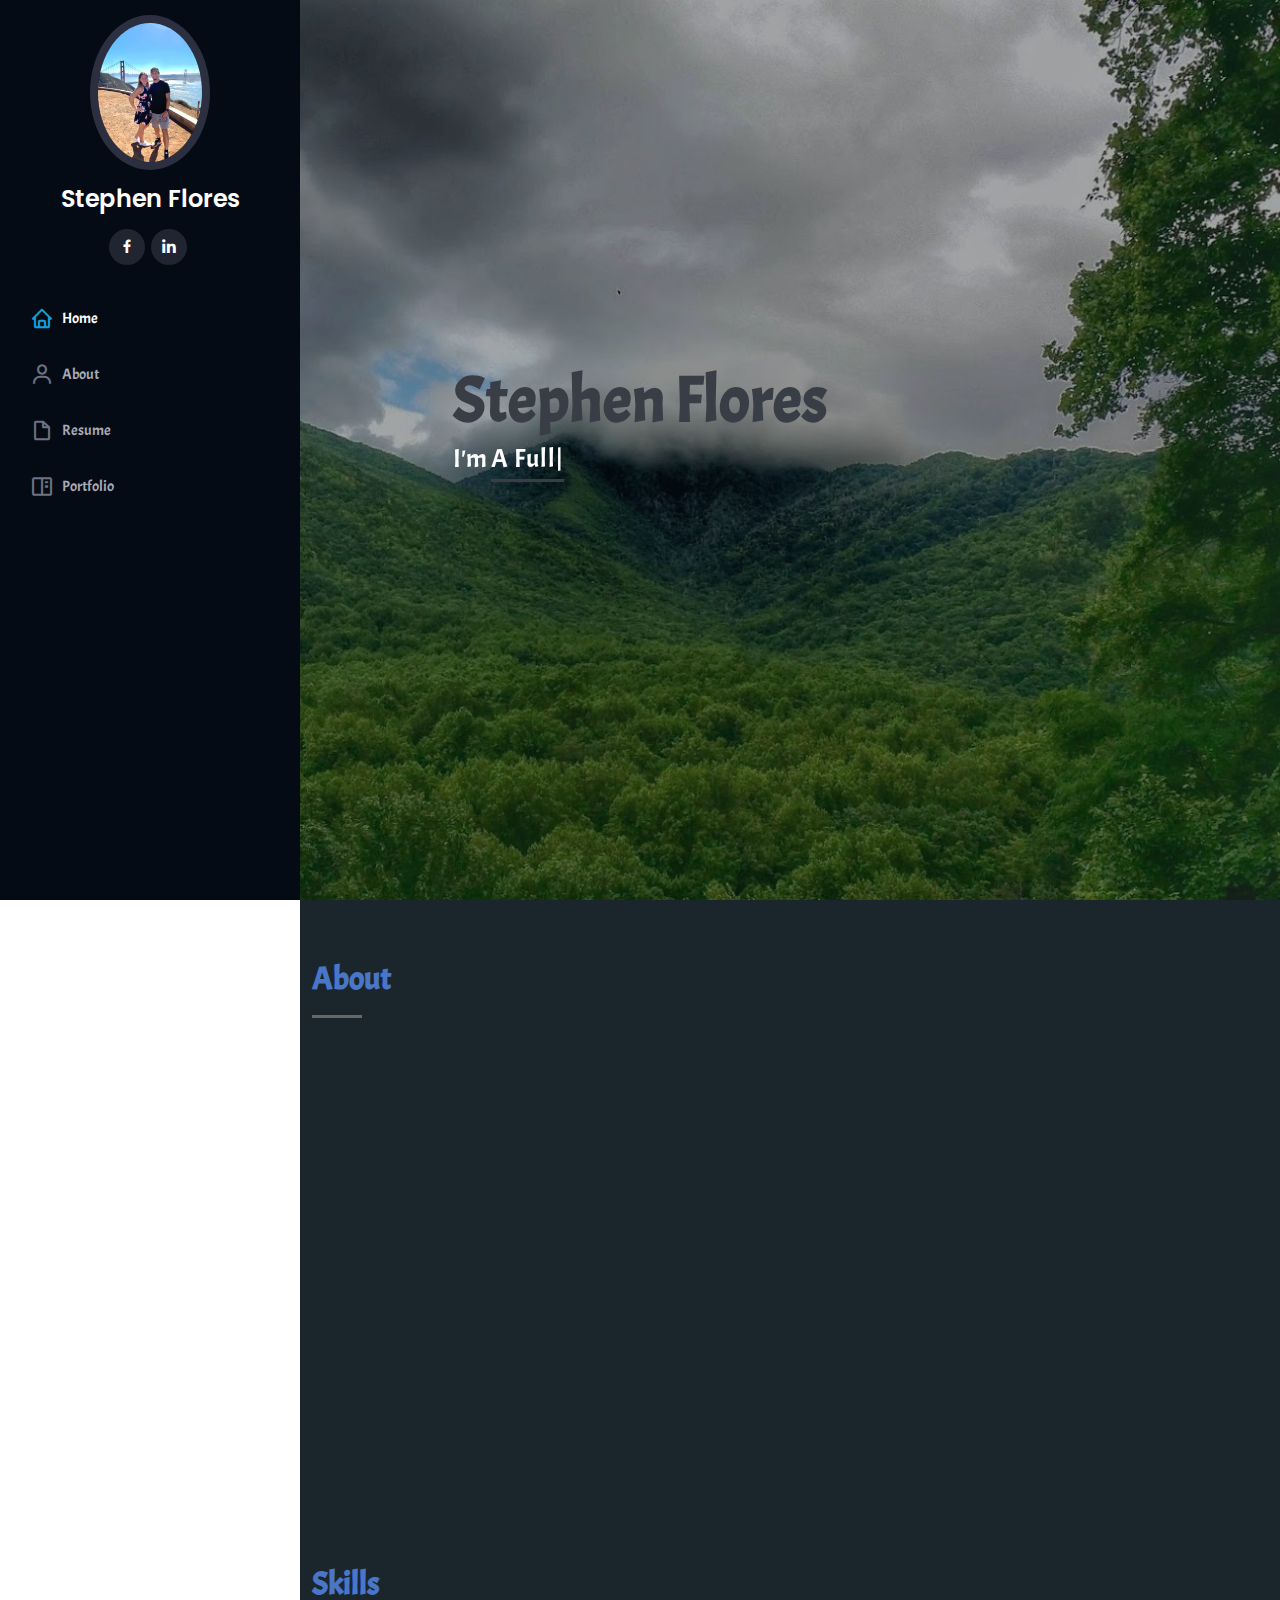
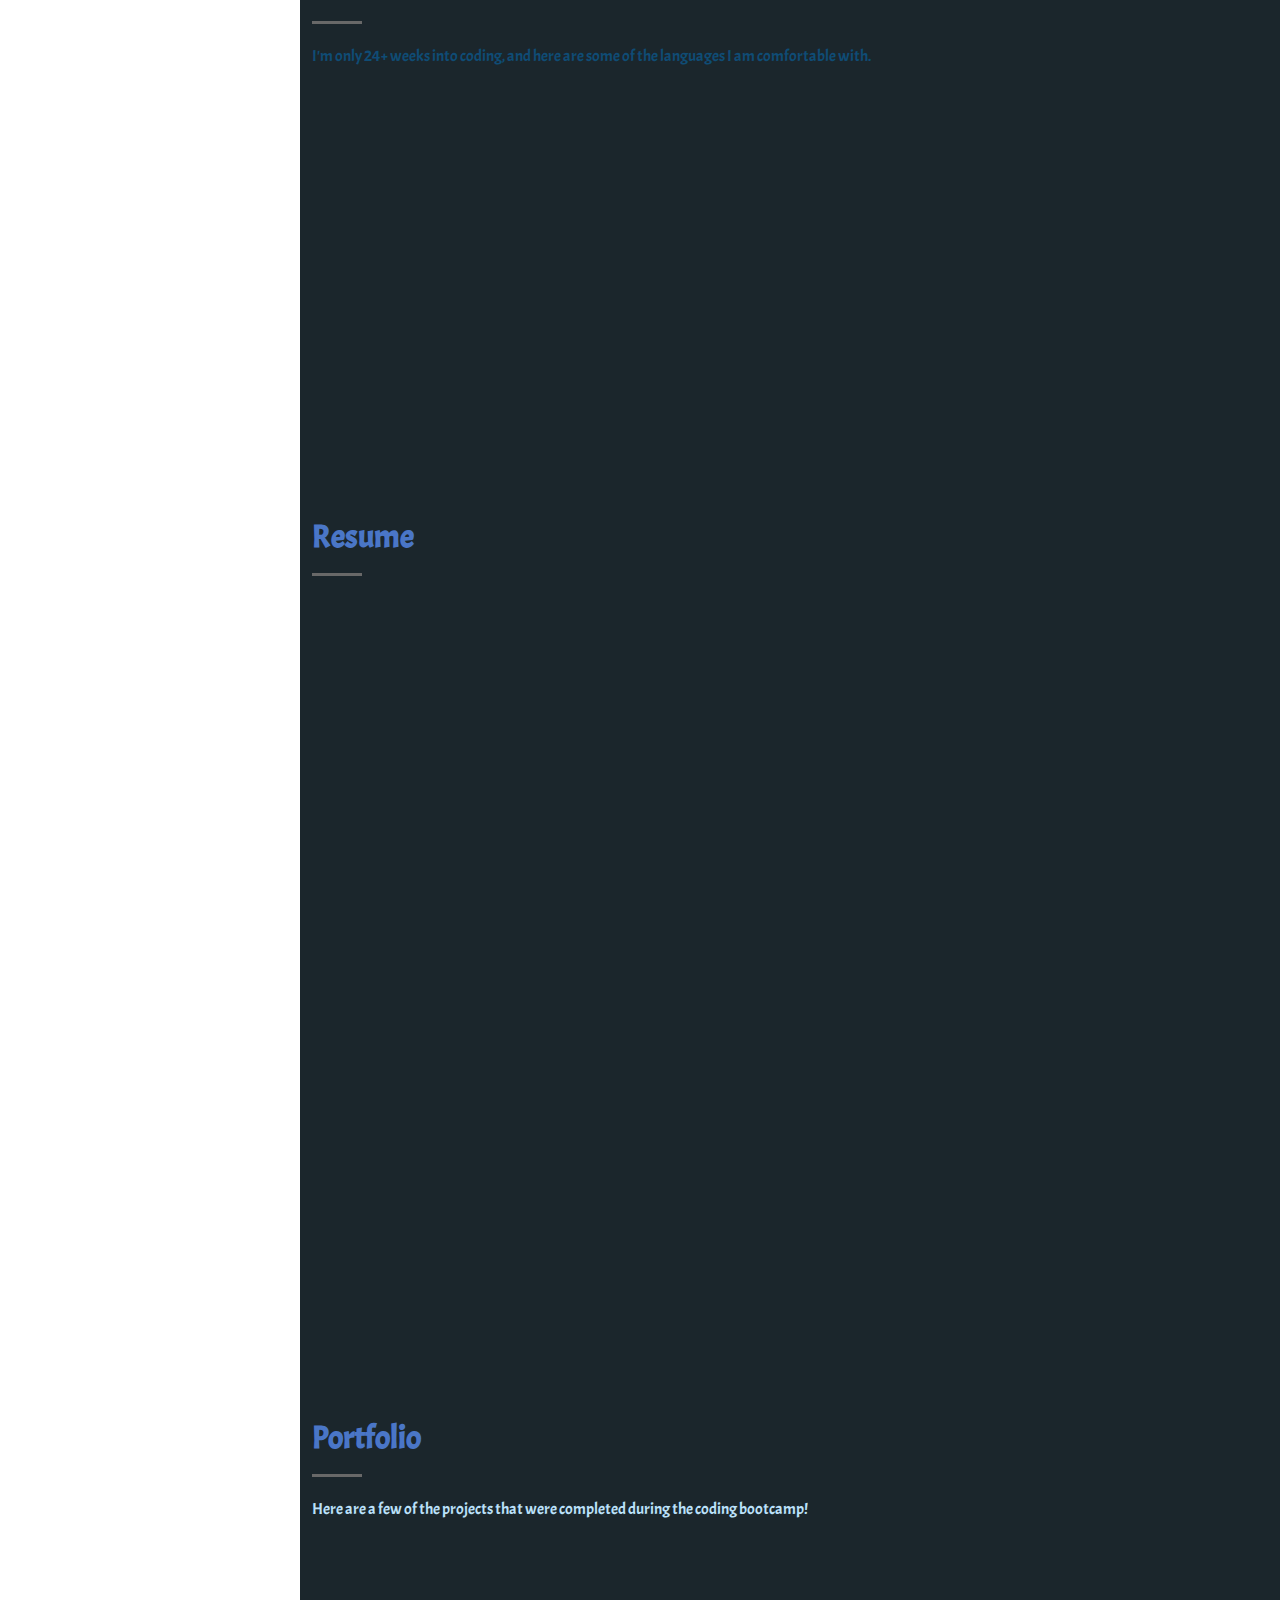
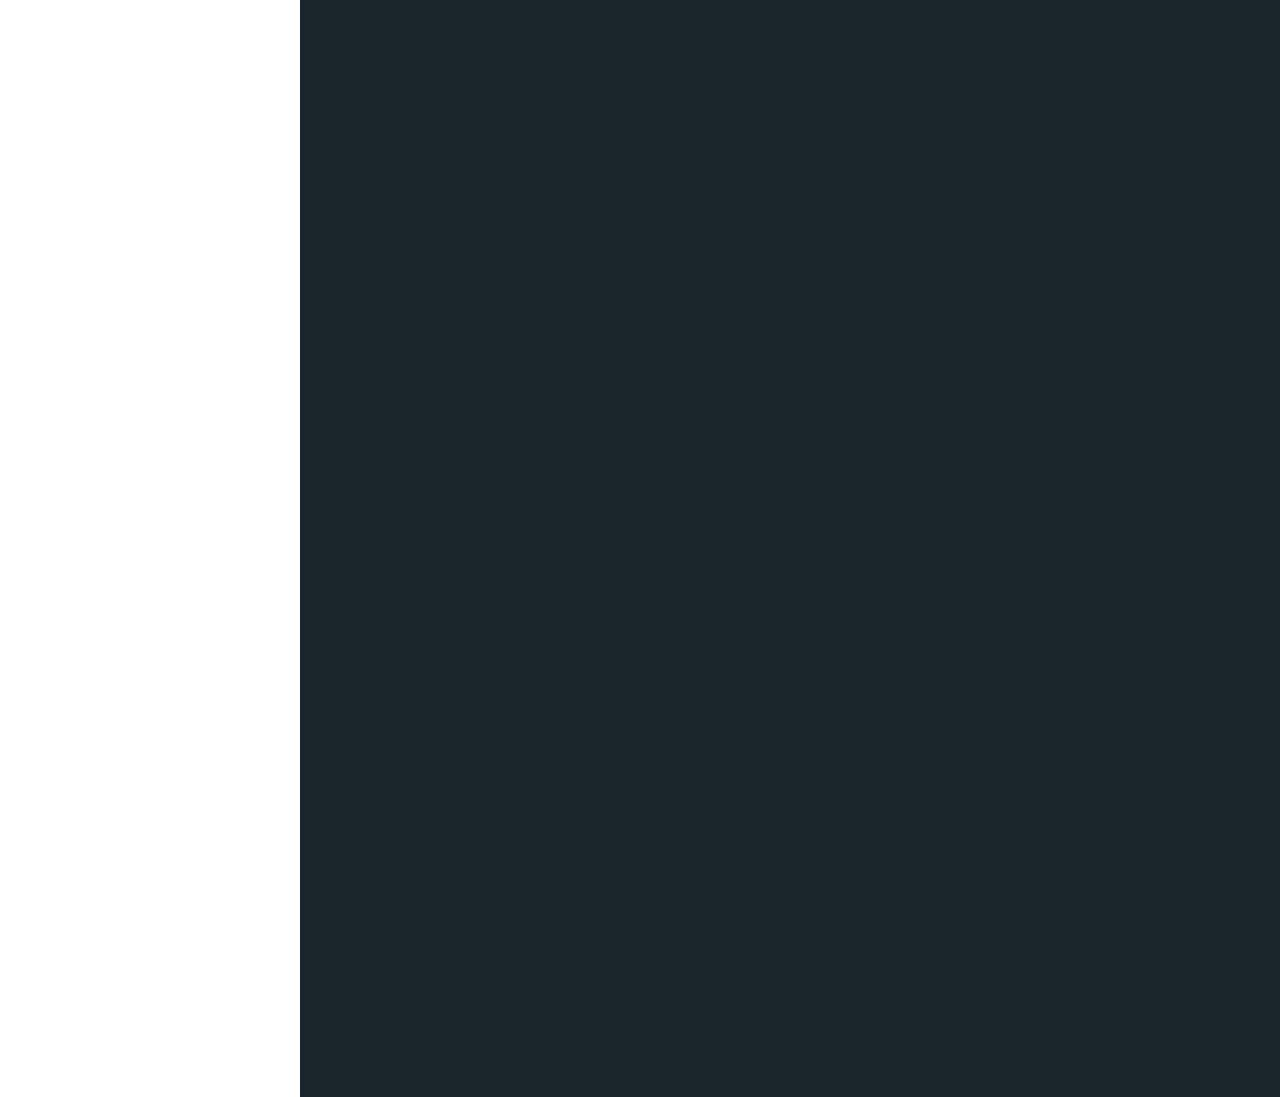
<file: index.html>
<!DOCTYPE html>
<html lang="en">

<head>
  <meta charset="utf-8">
  <meta content="width=device-width, initial-scale=1.0" name="viewport">
  <!-- <link href="//netdna.bootstrapcdn.com/font-awesome/3.2.1/css/font-awesome.css" rel="stylesheet"> -->

  <title> Stephen Flores || Portfolio</title>
  <meta content="" name="description">
  <meta content="" name="keywords">

  

  <!-- Google Fonts -->
  <link href="https://fonts.googleapis.com/css?family=Open+Sans:300,300i,400,400i,600,600i,700,700i|Raleway:300,300i,400,400i,500,500i,600,600i,700,700i|Poppins:300,300i,400,400i,500,500i,600,600i,700,700i" rel="stylesheet">
  <link rel="preconnect" href="https://fonts.gstatic.com">
<link href="https://fonts.googleapis.com/css2?family=Acme&display=swap" rel="stylesheet">

  <!-- Vendor CSS Files -->
  <link href="assets/vendor/bootstrap/css/bootstrap.min.css" rel="stylesheet">
  <link href="assets/vendor/icofont/icofont.min.css" rel="stylesheet">
  <link href="assets/vendor/boxicons/css/boxicons.min.css" rel="stylesheet">
  <link href="assets/vendor/venobox/venobox.css" rel="stylesheet">
  <link href="assets/vendor/owl.carousel/assets/owl.carousel.min.css" rel="stylesheet">
  <link href="assets/vendor/aos/aos.css" rel="stylesheet">

  <!-- Template Main CSS File -->
  <link href="assets/css/style.css" rel="stylesheet">

 
</head>

<body>

  <!-- ======= Mobile nav toggle button ======= -->
  <button type="button" class="mobile-nav-toggle d-xl-none"><i class="icofont-navigation-menu"></i></button>

  <!-- ======= Header ======= -->
  <header id="header">
    <div class="d-flex flex-column">

      <div class="profile">
        <img src="assets/img/images/sanfran.jpg" alt="" class="img-fluid rounded-circle">
        <h1 class="text-light"><a href="index.html">Stephen Flores</a></h1>
        <div class="social-links mt-3 text-center">
          
          <a href="https://www.linkedin.com/in/stephen-flores-629799154/" class="facebook"><i class="bx bxl-facebook"></i></a>
         
          <a href="https://www.linkedin.com/in/stephen-flores-629799154/" class="linkedin"><i class="bx bxl-linkedin"></i></a>
        </div>
      </div>

      <nav class="nav-menu">
        <ul>
          <li class="active"><a href="index.html"><i class="bx bx-home"></i> <span>Home</span></a></li>
          <li><a href="#about"><i class="bx bx-user"></i> <span>About</span></a></li>
          <li><a href="#resume"><i class="bx bx-file-blank"></i> <span>Resume</span></a></li>
          <li><a href="#portfolio"><i class="bx bx-book-content"></i> Portfolio</a></li>
          
          

        </ul>
      </nav><!-- .nav-menu -->
      <button type="button" class="mobile-nav-toggle d-xl-none"><i class="icofont-navigation-menu"></i></button>

    </div>
  </header><!-- End Header -->

  <!-- ======= Hero Section ======= -->
  <section id="hero" class="d-flex flex-column justify-content-center align-items-center">
    <div class="hero-container" data-aos="fade-in">
      <h1>Stephen Flores</h1>
      <p>I'm <span class="typed" data-typed-items=" A Full Stack Developer, A Freelancer,"></span></p>
    </div>
  </section><!-- End Hero -->

  <main id="main">

    <!-- ======= About Section ======= -->
    <section id="about" class="about">
      <div class="container">

        <div class="section-title">
          <h2>About</h2>
          <p> </p>
        </div>

        <div class="row">
          <div class="col-lg-4" data-aos="fade-right">
            <img src="assets/img/images/stephen.jpg" class="img-fluid" alt="">
          </div>
          <div class="col-lg-8 pt-4 pt-lg-0 content" data-aos="fade-left">
            <h3>Full Stack Developer</h3>
            <p class="font-italic">
              
            </p>
            <div class="row">
              <div class="col-lg-6">
                <ul>
                  <li><i class="icofont-rounded-right"></i> <strong>Birthday:</strong> 23 April 1993</li>
                  <li><i class="icofont-rounded-right"></i> <strong>Age:</strong> 27</li>
                  
                  <!-- <li><i class="icofont-rounded-right"></i> <strong>Phone:</strong> +123 456 7890</li> -->
                  <li><i class="icofont-rounded-right"></i> <strong>City:</strong> San Antonio, TX</li>
                </ul>
              </div>
              <div class="col-lg-6">
                <ul>
                  <li><i class="icofont-rounded-right"></i> <strong>Degree:</strong> Coding Boot Camp Certification</li>
                  <!-- <li><i class="icofont-rounded-right"  </i> <strong>email:</strong> sflores813@gmail.com</li> -->
                  <a href="mailto:sflores813@gmail.com"> <i class ="icofont-rounded-right"></i><strong>Email:</strong> sflores813@gmail.com</a>
                  <li><i class="icofont-rounded-right"></i> <strong>Freelance:</strong> Available</li>
                </ul>
              </div>
            </div>
            <p>
              Hi, my name is Stephen Flores and I recently just became a web developer. What interests me about being a web developer is all the different types of languages and how you can branch out when learning about them. I'm excited to continue learning about all these different languages and becoming fluent in them.
               
            </p>
          </div>
        </div>

      </div>
    </section><!-- End About Section -->

    

    <!-- ======= Skills Section ======= -->
    <section id="skills" class="skills section-bg">
      <div class="container">

        <div class="section-title">
          <h2>Skills</h2>
          <p>I'm only 24+ weeks into coding, and here are some of the languages I am comfortable with.</p>
        </div>

        <div class="row skills-content">

          <div class="col-lg-6" data-aos="fade-up">

            <div class="progress">
              <span class="skill">GitHub <i class="val">100%</i></span>
              <div class="progress-bar-wrap">
                <div class="progress-bar" role="progressbar" aria-valuenow="100" aria-valuemin="0" aria-valuemax="100"></div>
              </div>
            </div>
            <div class="progress">
              <span class="skill">HTML <i class="val">100%</i></span>
              <div class="progress-bar-wrap">
                <div class="progress-bar" role="progressbar" aria-valuenow="100" aria-valuemin="0" aria-valuemax="100"></div>
              </div>
            </div>

            <div class="progress">
              <span class="skill">CSS <i class="val">90%</i></span>
              <div class="progress-bar-wrap">
                <div class="progress-bar" role="progressbar" aria-valuenow="90" aria-valuemin="0" aria-valuemax="100"></div>
              </div>
            </div>

            <div class="progress">
              <span class="skill">JavaScript <i class="val">75%</i></span>
              <div class="progress-bar-wrap">
                <div class="progress-bar" role="progressbar" aria-valuenow="75" aria-valuemin="0" aria-valuemax="100"></div>
              </div>
            </div>
            <div class="progress">
              <span class="skill">React <i class="val">50%</i></span>
              <div class="progress-bar-wrap">
                <div class="progress-bar" role="progressbar" aria-valuenow="75" aria-valuemin="0" aria-valuemax="100"></div>
              </div>
            </div>

          </div>

          

          </div>

        </div>

      </div>
    </section><!-- End Skills Section -->

    <!-- ======= Resume Section ======= -->
    <section id="resume" class="resume">
      <div class="container">

        <div class="section-title">
          <h2>Resume</h2>
          <p></p>
        </div>

        <div class="row">
          <div class="col-lg-6" data-aos="fade-up">
            <h3 class="resume-title">Sumary</h3>
            <div class="resume-item pb-0">
              <h4>Stephen Flores</h4>
              <p><a href="https://drive.google.com/file/d/1cUQUIKdUr5h5tq4_tEBl0FJi19CbfB2W/view?usp=sharing">Click here for a copy of my resume!</a></p>
              <ul>
                <li>San Antonio, TX</li>
                <!-- <li></li> -->
                <a href="mailto:sflores813@gmail.com"> <i class ="icofont-rounded-right"></i><strong>Email:</strong> sflores813@gmail.com</a>
              </ul>
            </div>

            <h3 class="resume-title">Education</h3>
            <div class="resume-item">
              <h4>24 Week Coding Bootcamp</h4>
              <h5>July 2020 - January 2021</h5>
              <p><em>UTSA Coding Bootcamp - Trilogy</em></p>
              <p>Started the bootcamp knowing absoulty nothing, finished with basic knowledge!</p>
            </div>
            <div class="resume-item">
              <h4>Undergrad</h4>
              <h5>2011 - 2015 </h5>
              <p><em>Corpus Christi A&M / Angelo State</em></p>
              <p>Through out college I competed as a student athlete in Cross Country and Track. At one point I transfered to Angelo State Unversity. Both schools I studied Kinesiology and Physical Therapy until I recently made the switch to Coding.</p>
            </div>
          </div>
          <div class="col-lg-6" data-aos="fade-up" data-aos-delay="100">
            <h3 class="resume-title">Professional Experience</h3>
            <div class="resume-item">
              <h4>Head Server at Texas de Brazil</h4>
              <h5>2019 - Present</h5>
              <p><em>San Antonio, TX </em></p>
              <ul>
                <li>Trained all of the new servers that got hired on</li>
                <li>Assisted with helping all of the servers when they were in need</li>
                <li>Managed cash, checks, and credit transactions</li>
                <li>Assisted customers in order selection, recommended appetizers, specialty items, and wine
                  selections for an up-sell</li>
                
              </ul>
            </div>
            <div class="resume-item">
              <h4>New Patient Assistant</h4>
              <h5>2016 - 2017</h5>
              <p><em>Advanced Chiropractic - Temple, TX</em></p>
              <ul>
                <li>Assisted with taking and marking the X-Rays for the doctors</li>
                <li>Educated patients on a variety of therapy exercises</li>
                <li>Managed finances for the patients</li>
                
              </ul>
            </div>
          </div>
        </div>

      </div>
    </section><!-- End Resume Section -->

    <!-- ======= Portfolio Section ======= -->
    <section id="portfolio" class="portfolio section-bg">
      <div class="container">

        <div class="section-title">
          <h2>Portfolio</h2>
          <p>Here are a few of the projects that were completed during the coding bootcamp!</p>
        </div>

        <!-- <div class="row" data-aos="fade-up">
          <div class="col-lg-12 d-flex justify-content-center">
            <ul id="portfolio-flters">
              <li data-filter="*" class="filter-active">All</li>
              <li data-filter=".filter-app">App</li>
              <li data-filter=".filter-card">Card</li>
              <li data-filter=".filter-web">Web</li>
            </ul>
          </div> -->
        </div>

        <!-- 5-oClock Somewhere -->
        <div class="row portfolio-container" data-aos="fade-up" data-aos-delay="100">
          <div class="col-lg-4 col-md-6 portfolio-item filter-app">
            <div class="portfolio-wrap">
              <img src="assets/img/images/portfolio/5oClock.png"  class="img-responsive"  alt="">
              <div class="portfolio-links">
                <a href="assets/img/images/portfolio/5oClock.png" data-gall="portfolioGallery" class="venobox" title="5oClockSomewhere"><i class="bx bx-plus"></i></a>
                <a href="portfolio-details.html" title="More Details1"><i class="bx bx-link"></i></a>
              </div>
            </div>
          </div>
<!-- JS quiz -->
          <div class="col-lg-4 col-md-6 portfolio-item filter-web">
            <div class="portfolio-wrap">
              <img src="assets/img/images/portfolio/Js.jpg" class="img-fluid" alt="">
              <div class="portfolio-links">
                <a href="assets/img/images/portfolio/Js.jpg" data-gall="portfolioGallery" class="venobox" title="Web 3"><i class="bx bx-plus"></i></a>
                <a href="portfolio-details2.html" title="More Details"><i class="bx bx-link"></i></a>
              </div>
            </div>
          </div>
<!-- planner -->
          <div class="col-lg-4 col-md-6 portfolio-item filter-app">
            <div class="portfolio-wrap">
              <img src="assets/img/images/portfolio/planner.PNG" class="img-fluid" alt="">
              <div class="portfolio-links">
                <a href="assets/img/images/portfolio/planner.PNG" data-gall="portfolioGallery" class="venobox" title="App 2"><i class="bx bx-plus"></i></a>
                <a href="portfolio-details3.html" title="More Details"><i class="bx bx-link"></i></a>
              </div>
            </div>
          </div>
<!-- Truber -->
          <div class="col-lg-4 col-md-6 portfolio-item filter-card">
            <div class="portfolio-wrap">
              <img src="assets/img/images/portfolio/truber.png" class="img-fluid" alt="">
              <div class="portfolio-links">
                <a href="assets/img/images/portfolio/truber.png" data-gall="portfolioGallery" class="venobox" title="Card 2"><i class="bx bx-plus"></i></a>
                <a href="portfolio-details4.html" title="More Details"><i class="bx bx-link"></i></a>
              </div>
            </div>
          </div>

  
        </div>

      </div>
    </section><!-- End Portfolio Section -->

    
    
    

  </main><!-- End #main -->

  <!-- ======= Footer ======= -->
  <footer id="footer">
    <div class="container">
      
    </div>
  </footer><!-- End  Footer -->

  <a href="#" class="back-to-top"><i class="icofont-simple-up"></i></a>

  <!-- Vendor JS Files -->
  <script src="assets/vendor/jquery/jquery.min.js"></script>
  <script src="assets/vendor/bootstrap/js/bootstrap.bundle.min.js"></script>
  <script src="assets/vendor/jquery.easing/jquery.easing.min.js"></script>
  <script src="assets/vendor/php-email-form/validate.js"></script>
  <script src="assets/vendor/waypoints/jquery.waypoints.min.js"></script>
  <script src="assets/vendor/counterup/counterup.min.js"></script>
  <script src="assets/vendor/isotope-layout/isotope.pkgd.min.js"></script>
  <script src="assets/vendor/venobox/venobox.min.js"></script>
  <script src="assets/vendor/owl.carousel/owl.carousel.min.js"></script>
  <script src="assets/vendor/typed.js/typed.min.js"></script>
  <script src="assets/vendor/aos/aos.js"></script>

  <!-- Template Main JS File -->
  <script src="assets/js/main.js"></script>

</body>

</html>
</file>
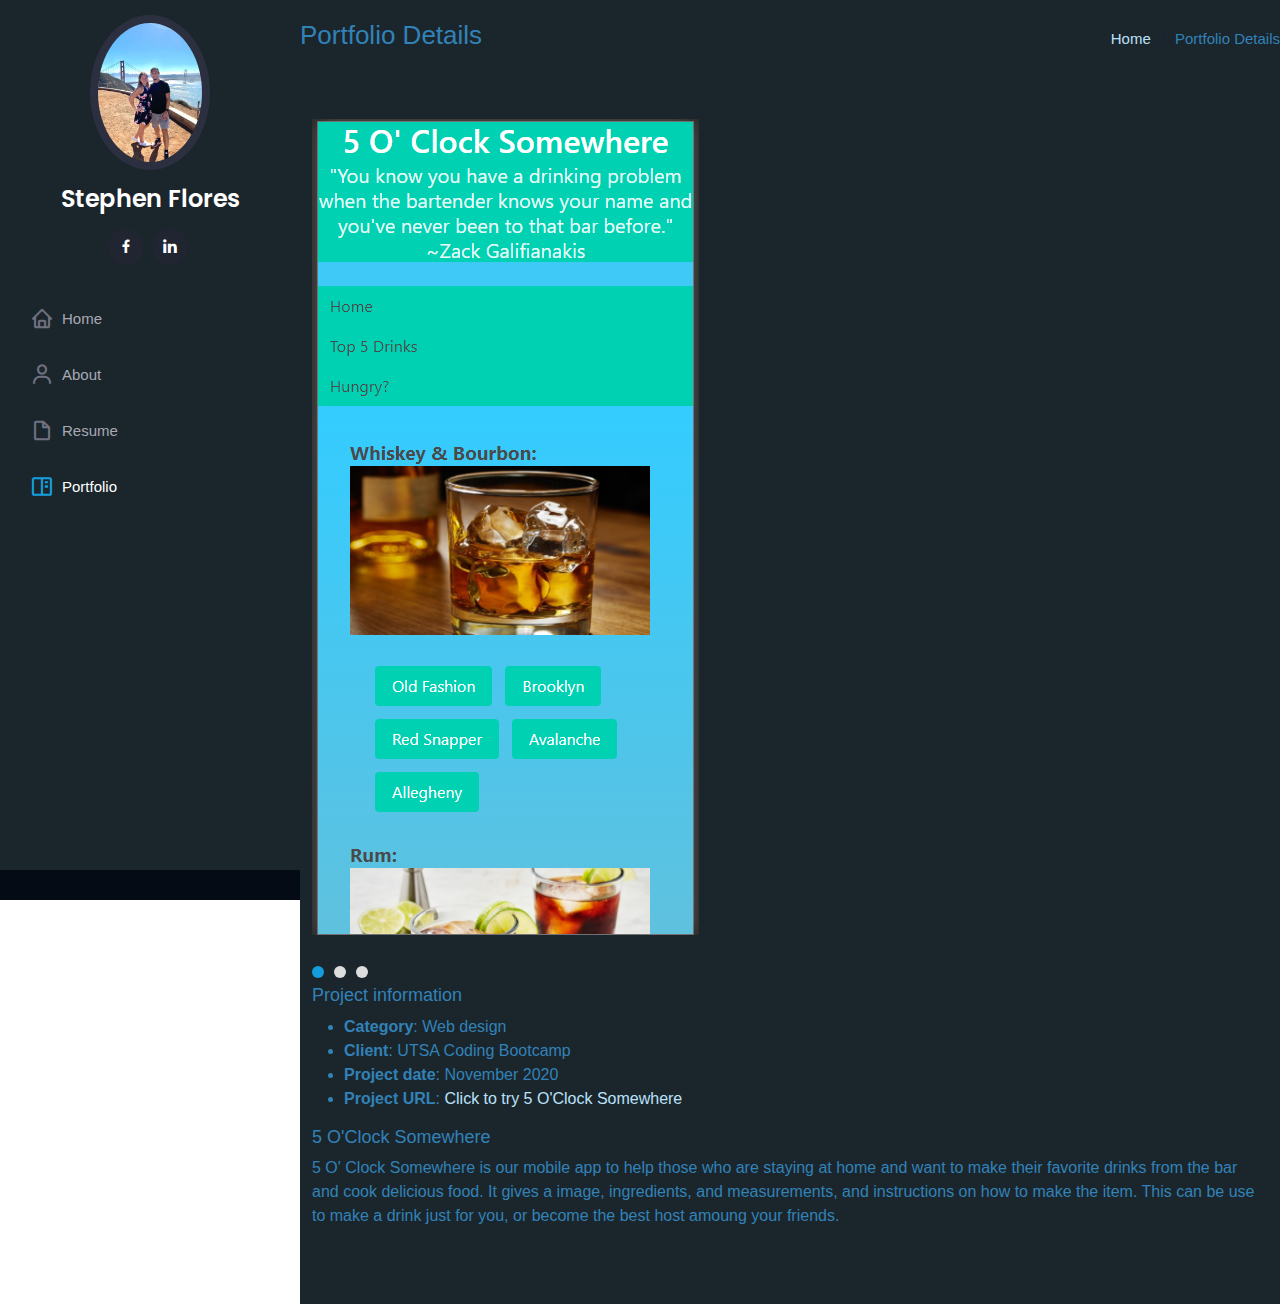
<file: portfolio-details.html>
<!DOCTYPE html>
<html lang="en">

<head>
  <meta charset="utf-8">
  <meta content="width=device-width, initial-scale=1.0" name="viewport">

  <title>Stephen Flores || Portfolio</title>
  <meta content="" name="description">
  <meta content="" name="keywords">

  

  <!-- Google Fonts -->
  <link href="https://fonts.googleapis.com/css?family=Open+Sans:300,300i,400,400i,600,600i,700,700i|Raleway:300,300i,400,400i,500,500i,600,600i,700,700i|Poppins:300,300i,400,400i,500,500i,600,600i,700,700i" rel="stylesheet">

  <!-- Vendor CSS Files -->
  <link href="assets/vendor/bootstrap/css/bootstrap.min.css" rel="stylesheet">
  <link href="assets/vendor/icofont/icofont.min.css" rel="stylesheet">
  <link href="assets/vendor/boxicons/css/boxicons.min.css" rel="stylesheet">
  <link href="assets/vendor/venobox/venobox.css" rel="stylesheet">
  <link href="assets/vendor/owl.carousel/assets/owl.carousel.min.css" rel="stylesheet">
  <link href="assets/vendor/aos/aos.css" rel="stylesheet">

  <!-- Template Main CSS File -->
  <link href="assets/css/style.css" rel="stylesheet">


</head>

<body>

  <!-- ======= Mobile nav toggle button ======= -->
  <button type="button" class="mobile-nav-toggle d-xl-none"><i class="icofont-navigation-menu"></i></button>

  <!-- ======= Header ======= -->
  <header id="header" style=" background-color: #1b262c;">
    <div class="d-flex flex-column" >

      <div class="profile">
        <img src="assets/img/images/sanfran.jpg" alt="" class="img-fluid rounded-circle">
        <h1 class="text-light"><a href="index.html">Stephen Flores</a></h1>
        <div class="social-links mt-3 text-center">
          
          <a href="#" class="facebook"><i class="bx bxl-facebook"></i></a>
          
          
          <a href="#" class="linkedin"><i class="bx bxl-linkedin"></i></a>
        </div>
      </div>

      <nav class="nav-menu">
        <ul>
          <li><a href="index.html"><i class="bx bx-home"></i> <span>Home</span></a></li>
          <li><a href="#about"><i class="bx bx-user"></i> <span>About</span></a></li>
          <li><a href="#resume"><i class="bx bx-file-blank"></i> <span>Resume</span></a></li>
          <li class="active"><a href="#portfolio"><i class="bx bx-book-content"></i> Portfolio</a></li>
          <!-- <li><a href="#services"><i class="bx bx-server"></i> Services</a></li>
          <li><a href="#contact"><i class="bx bx-envelope"></i> Contact</a></li> -->

        </ul>
      </nav><!-- .nav-menu -->
      <button type="button" class="mobile-nav-toggle d-xl-none"><i class="icofont-navigation-menu"></i></button>

    </div>
  </header><!-- End Header -->

  <main id="main">

    <!-- ======= Breadcrumbs ======= -->
    <section id="breadcrumbs" class="breadcrumbs">
      <div class="container1">

        <div class="d-flex justify-content-between align-items-center">
          <h2>Portfolio Details</h2>
          <ol>
            <li><a href="index.html">Home</a></li>
            <li>Portfolio Details</li>
          </ol>
        </div>

      </div>
    </section><!-- End Breadcrumbs -->

    <!-- ======= Portfolio Details Section ======= -->
    <section id="portfolio-details" class="portfolio-details">
      <div class="container">

        <div class="portfolio-details-container">

          <div class="owl-carousel portfolio-details-carousel">
            <img src="assets/img/images/portfolio/5oClock.png" class="img-fluid" style="width:auto; height:auto" alt="">
            <img src="assets/img/images/portfolio/somewhere2.png" class="img-fluid" style="width:auto; height:auto"alt="">
            <img src="assets/img/images/portfolio/food.png" class="img-fluid" style="width:auto; height:auto"alt="">
          </div>

          <div class="projectOne-info">
            <h3>Project information</h3>
            <ul>
              <li><strong>Category</strong>: Web design</li>
              <li><strong>Client</strong>: UTSA Coding Bootcamp</li>
              <li><strong>Project date</strong>: November 2020</li>
              <li><strong>Project URL</strong>: <a href="https://stephenfink.github.io/5-O-clock-somewhere/">Click to try 5 O'Clock Somewhere</a></li>
            </ul>
          </div>

        </div>

        <div class="projectOne-description">
          <h2>5 O'Clock Somewhere</h2>
          <p>
            5 O' Clock Somewhere is our mobile app to help those who are staying at home and want to make their favorite drinks from the bar and cook delicious food. It gives a image, ingredients, and measurements, and instructions on how to make the item.

            This can be use to make a drink just for you, or become the best host amoung your friends.
          </p>
        </div>

      </div>
    </section><!-- End Portfolio Details Section -->

  </main><!-- End #main -->

  <!-- ======= Footer ======= -->
  <footer id="footer">
    
    </div>
  </footer><!-- End  Footer -->

  <a href="#" class="back-to-top"><i class="icofont-simple-up"></i></a>

  <!-- Vendor JS Files -->
  <script src="assets/vendor/jquery/jquery.min.js"></script>
  <script src="assets/vendor/bootstrap/js/bootstrap.bundle.min.js"></script>
  <script src="assets/vendor/jquery.easing/jquery.easing.min.js"></script>
  <script src="assets/vendor/php-email-form/validate.js"></script>
  <script src="assets/vendor/waypoints/jquery.waypoints.min.js"></script>
  <script src="assets/vendor/counterup/counterup.min.js"></script>
  <script src="assets/vendor/isotope-layout/isotope.pkgd.min.js"></script>
  <script src="assets/vendor/venobox/venobox.min.js"></script>
  <script src="assets/vendor/owl.carousel/owl.carousel.min.js"></script>
  <script src="assets/vendor/typed.js/typed.min.js"></script>
  <script src="assets/vendor/aos/aos.js"></script>

  <!-- Template Main JS File -->
  <script src="assets/js/main.js"></script>

</body>

</html>
</file>
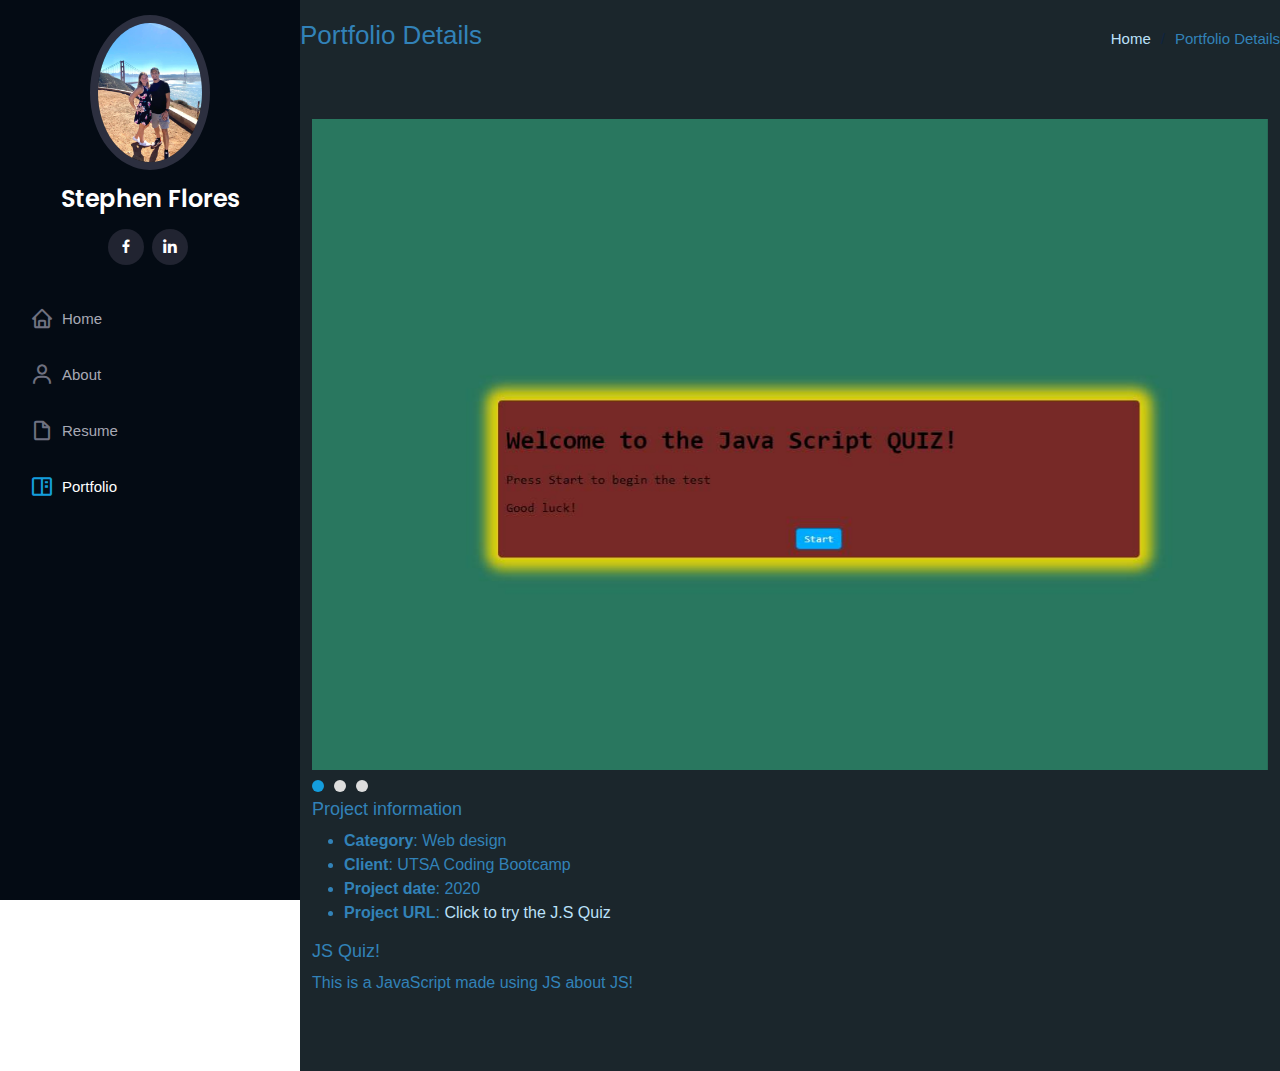
<file: portfolio-details2.html>
<!DOCTYPE html>
<html lang="en">

<head>
  <meta charset="utf-8">
  <meta content="width=device-width, initial-scale=1.0" name="viewport">

  <title>Stephen Flores || Portfolio</title>
  <meta content="" name="description">
  <meta content="" name="keywords">

  
  <!-- Google Fonts -->
  <link href="https://fonts.googleapis.com/css?family=Open+Sans:300,300i,400,400i,600,600i,700,700i|Raleway:300,300i,400,400i,500,500i,600,600i,700,700i|Poppins:300,300i,400,400i,500,500i,600,600i,700,700i" rel="stylesheet">

  <!-- Vendor CSS Files -->
  <link href="assets/vendor/bootstrap/css/bootstrap.min.css" rel="stylesheet">
  <link href="assets/vendor/icofont/icofont.min.css" rel="stylesheet">
  <link href="assets/vendor/boxicons/css/boxicons.min.css" rel="stylesheet">
  <link href="assets/vendor/venobox/venobox.css" rel="stylesheet">
  <link href="assets/vendor/owl.carousel/assets/owl.carousel.min.css" rel="stylesheet">
  <link href="assets/vendor/aos/aos.css" rel="stylesheet">

  <!-- Template Main CSS File -->
  <link href="assets/css/style.css" rel="stylesheet">


</head>

<body>

  <!-- ======= Mobile nav toggle button ======= -->
  <button type="button" class="mobile-nav-toggle d-xl-none"><i class="icofont-navigation-menu"></i></button>

  <!-- ======= Header ======= -->
  <header id="header">
    <div class="d-flex flex-column">

      <div class="profile">
        <img src="assets/img/images/sanfran.jpg" alt="" class="img-fluid rounded-circle">
        <h1 class="text-light"><a href="index.html">Stephen Flores</a></h1>
        <div class="social-links mt-3 text-center">
          
          <a href="#" class="facebook"><i class="bx bxl-facebook"></i></a>
          
          
          <a href="#" class="linkedin"><i class="bx bxl-linkedin"></i></a>
        </div>
      </div>

      <nav class="nav-menu">
        <ul>
          <li><a href="index.html"><i class="bx bx-home"></i> <span>Home</span></a></li>
          <li><a href="#about"><i class="bx bx-user"></i> <span>About</span></a></li>
          <li><a href="#resume"><i class="bx bx-file-blank"></i> <span>Resume</span></a></li>
          <li class="active"><a href="#portfolio"><i class="bx bx-book-content"></i> Portfolio</a></li>
          <!-- <li><a href="#services"><i class="bx bx-server"></i> Services</a></li>
          <li><a href="#contact"><i class="bx bx-envelope"></i> Contact</a></li> -->

        </ul>
      </nav><!-- .nav-menu -->
      <button type="button" class="mobile-nav-toggle d-xl-none"><i class="icofont-navigation-menu"></i></button>

    </div>
  </header><!-- End Header -->

  <main id="main">

    <!-- ======= Breadcrumbs ======= -->
    <section id="breadcrumbs" class="breadcrumbs">
      <div class="container1">

        <div class="d-flex justify-content-between align-items-center">
          <h2>Portfolio Details</h2>
          <ol>
            <li><a href="index.html">Home</a></li>
            <li>Portfolio Details</li>
          </ol>
        </div>

      </div>
    </section><!-- End Breadcrumbs -->

    <!-- ======= Portfolio Details Section ======= -->
    <section id="portfolio-details" class="portfolio-details">
      <div class="container">

        <div class="portfolio-details-container">

          <div class="owl-carousel portfolio-details-carousel">
            <img src="assets/img/images/portfolio/Js.jpg" class="img-fluid" style="width:auto; height:auto" alt="">
            <img src="assets/img/images/portfolio/js2.PNG" class="img-fluid" style="width:auto; height:auto"alt="">
            <img src="assets/img/images/portfolio/js3.PNG" class="img-fluid" style="width:auto; height:auto"alt="">
          </div>

          <div class="projectOne-info">
            <h3>Project information</h3>
            <ul>
              <li><strong>Category</strong>: Web design</li>
              <li><strong>Client</strong>: UTSA Coding Bootcamp</li>
              <li><strong>Project date</strong>: 2020</li>
              <li><strong>Project URL</strong>: <a href="https://sflores813.github.io/Hw4JavaQuiz/">Click to try the J.S Quiz</a></li>
            </ul>
          </div>

        </div>

        <div class="projectOne-description">
          <h2>JS Quiz!</h2>
          <p>
           This is a JavaScript made using JS about JS!
          </p>
        </div>

      </div>
    </section><!-- End Portfolio Details Section -->

  </main><!-- End #main -->

  <!-- ======= Footer ======= -->
  <footer id="footer">
    
  </footer><!-- End  Footer -->

  <a href="#" class="back-to-top"><i class="icofont-simple-up"></i></a>

  <!-- Vendor JS Files -->
  <script src="assets/vendor/jquery/jquery.min.js"></script>
  <script src="assets/vendor/bootstrap/js/bootstrap.bundle.min.js"></script>
  <script src="assets/vendor/jquery.easing/jquery.easing.min.js"></script>
  <script src="assets/vendor/php-email-form/validate.js"></script>
  <script src="assets/vendor/waypoints/jquery.waypoints.min.js"></script>
  <script src="assets/vendor/counterup/counterup.min.js"></script>
  <script src="assets/vendor/isotope-layout/isotope.pkgd.min.js"></script>
  <script src="assets/vendor/venobox/venobox.min.js"></script>
  <script src="assets/vendor/owl.carousel/owl.carousel.min.js"></script>
  <script src="assets/vendor/typed.js/typed.min.js"></script>
  <script src="assets/vendor/aos/aos.js"></script>

  <!-- Template Main JS File -->
  <script src="assets/js/main.js"></script>

</body>

</html>
</file>
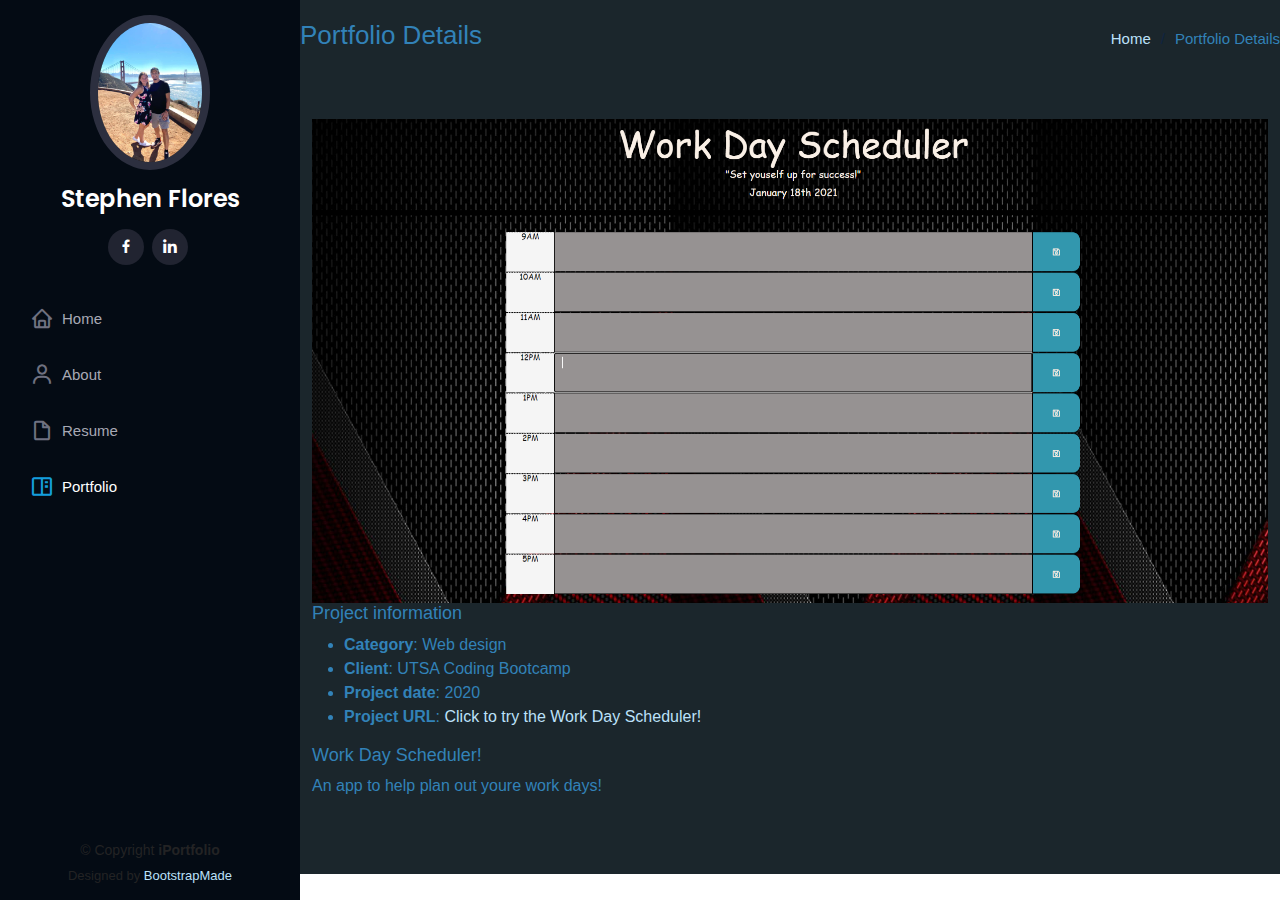
<file: portfolio-details3.html>
<!DOCTYPE html>
<html lang="en">

<head>
  <meta charset="utf-8">
  <meta content="width=device-width, initial-scale=1.0" name="viewport">

  <title>Stephen Flores || Portfolio</title>
  <meta content="" name="description">
  <meta content="" name="keywords">

  <!-- Favicons -->
  <link href="assets/img/favicon.png" rel="icon">
  <link href="assets/img/apple-touch-icon.png" rel="apple-touch-icon">

  <!-- Google Fonts -->
  <link href="https://fonts.googleapis.com/css?family=Open+Sans:300,300i,400,400i,600,600i,700,700i|Raleway:300,300i,400,400i,500,500i,600,600i,700,700i|Poppins:300,300i,400,400i,500,500i,600,600i,700,700i" rel="stylesheet">

  <!-- Vendor CSS Files -->
  <link href="assets/vendor/bootstrap/css/bootstrap.min.css" rel="stylesheet">
  <link href="assets/vendor/icofont/icofont.min.css" rel="stylesheet">
  <link href="assets/vendor/boxicons/css/boxicons.min.css" rel="stylesheet">
  <link href="assets/vendor/venobox/venobox.css" rel="stylesheet">
  <link href="assets/vendor/owl.carousel/assets/owl.carousel.min.css" rel="stylesheet">
  <link href="assets/vendor/aos/aos.css" rel="stylesheet">

  <!-- Template Main CSS File -->
  <link href="assets/css/style.css" rel="stylesheet">


</head>

<body>

  <!-- ======= Mobile nav toggle button ======= -->
  <button type="button" class="mobile-nav-toggle d-xl-none"><i class="icofont-navigation-menu"></i></button>

  <!-- ======= Header ======= -->
  <header id="header">
    <div class="d-flex flex-column">

      <div class="profile">
        <img src="assets/img/images/sanfran.jpg" alt="" class="img-fluid rounded-circle">
        <h1 class="text-light"><a href="index.html">Stephen Flores</a></h1>
        <div class="social-links mt-3 text-center">
          
          <a href="#" class="facebook"><i class="bx bxl-facebook"></i></a>
          
          
          <a href="#" class="linkedin"><i class="bx bxl-linkedin"></i></a>
        </div>
      </div>

      <nav class="nav-menu">
        <ul>
          <li><a href="index.html"><i class="bx bx-home"></i> <span>Home</span></a></li>
          <li><a href="#about"><i class="bx bx-user"></i> <span>About</span></a></li>
          <li><a href="#resume"><i class="bx bx-file-blank"></i> <span>Resume</span></a></li>
          <li class="active"><a href="#portfolio"><i class="bx bx-book-content"></i> Portfolio</a></li>
          <!-- <li><a href="#services"><i class="bx bx-server"></i> Services</a></li>
          <li><a href="#contact"><i class="bx bx-envelope"></i> Contact</a></li> -->

        </ul>
      </nav><!-- .nav-menu -->
      <button type="button" class="mobile-nav-toggle d-xl-none"><i class="icofont-navigation-menu"></i></button>

    </div>
  </header><!-- End Header -->

  <main id="main">

    <!-- ======= Breadcrumbs ======= -->
    <section id="breadcrumbs" class="breadcrumbs">
      <div class="container1">

        <div class="d-flex justify-content-between align-items-center">
          <h2>Portfolio Details</h2>
          <ol>
            <li><a href="index.html">Home</a></li>
            <li>Portfolio Details</li>
          </ol>
        </div>

      </div>
    </section><!-- End Breadcrumbs -->

    <!-- ======= Portfolio Details Section ======= -->
    <section id="portfolio-details" class="portfolio-details">
      <div class="container">

        <div class="portfolio-details-container">

          <div class="owl-carousel portfolio-details-carousel">
            <img src="assets/img/images/portfolio/planner.PNG" class="img-fluid" style="width:auto; height:auto" alt="">
            <!-- <img src="assets/img/images/portfolio/somewhere2.png" class="img-fluid" style="width:auto; height:auto"alt="">
            <img src="assets/img/images/portfolio/food.png" class="img-fluid" style="width:auto; height:auto"alt=""> -->
          </div>

          <div class="projectOne-info">
            <h3>Project information</h3>
            <ul>
              <li><strong>Category</strong>: Web design</li>
              <li><strong>Client</strong>: UTSA Coding Bootcamp</li>
              <li><strong>Project date</strong>: 2020</li>
              <li><strong>Project URL</strong>: <a href="https://sflores813.github.io/hw5dailyPlanner/">Click to try the Work Day Scheduler!</a></li>
            </ul>
          </div>

        </div>

        <div class="projectOne-description">
          <h2>Work Day Scheduler!</h2>
          <p>
            An app to help plan out youre work days!
          </p>
        </div>

      </div>
    </section><!-- End Portfolio Details Section -->

  </main><!-- End #main -->

  <!-- ======= Footer ======= -->
  <footer id="footer">
    <div class="container">
      <div class="copyright">
        &copy; Copyright <strong><span>iPortfolio</span></strong>
      </div>
      <div class="credits">
        <!-- All the links in the footer should remain intact. -->
        <!-- You can delete the links only if you purchased the pro version. -->
        <!-- Licensing information: https://bootstrapmade.com/license/ -->
        <!-- Purchase the pro version with working PHP/AJAX contact form: https://bootstrapmade.com/iportfolio-bootstrap-portfolio-websites-template/ -->
        Designed by <a href="https://bootstrapmade.com/">BootstrapMade</a>
      </div>
    </div>
  </footer><!-- End  Footer -->

  <a href="#" class="back-to-top"><i class="icofont-simple-up"></i></a>

  <!-- Vendor JS Files -->
  <script src="assets/vendor/jquery/jquery.min.js"></script>
  <script src="assets/vendor/bootstrap/js/bootstrap.bundle.min.js"></script>
  <script src="assets/vendor/jquery.easing/jquery.easing.min.js"></script>
  <script src="assets/vendor/php-email-form/validate.js"></script>
  <script src="assets/vendor/waypoints/jquery.waypoints.min.js"></script>
  <script src="assets/vendor/counterup/counterup.min.js"></script>
  <script src="assets/vendor/isotope-layout/isotope.pkgd.min.js"></script>
  <script src="assets/vendor/venobox/venobox.min.js"></script>
  <script src="assets/vendor/owl.carousel/owl.carousel.min.js"></script>
  <script src="assets/vendor/typed.js/typed.min.js"></script>
  <script src="assets/vendor/aos/aos.js"></script>

  <!-- Template Main JS File -->
  <script src="assets/js/main.js"></script>

</body>

</html>
</file>
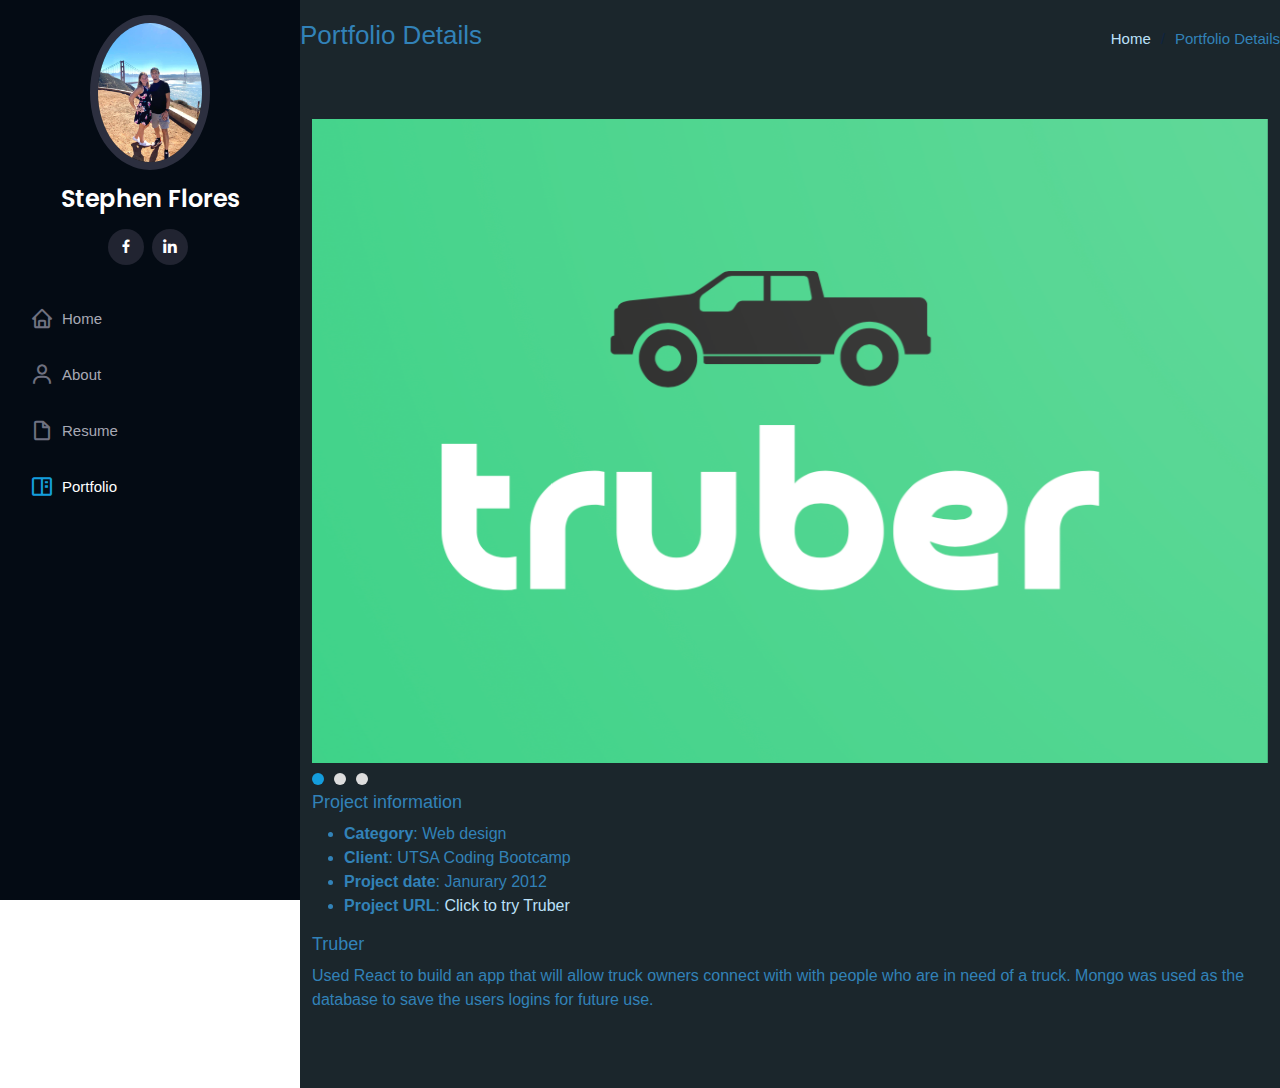
<file: portfolio-details4.html>
<!DOCTYPE html>
<html lang="en">

<head>
  <meta charset="utf-8">
  <meta content="width=device-width, initial-scale=1.0" name="viewport">

  <title>Stephen Flores || Portfolio</title>
  <meta content="" name="description">
  <meta content="" name="keywords">

  

  <!-- Google Fonts -->
  <link href="https://fonts.googleapis.com/css?family=Open+Sans:300,300i,400,400i,600,600i,700,700i|Raleway:300,300i,400,400i,500,500i,600,600i,700,700i|Poppins:300,300i,400,400i,500,500i,600,600i,700,700i" rel="stylesheet">

  <!-- Vendor CSS Files -->
  <link href="assets/vendor/bootstrap/css/bootstrap.min.css" rel="stylesheet">
  <link href="assets/vendor/icofont/icofont.min.css" rel="stylesheet">
  <link href="assets/vendor/boxicons/css/boxicons.min.css" rel="stylesheet">
  <link href="assets/vendor/venobox/venobox.css" rel="stylesheet">
  <link href="assets/vendor/owl.carousel/assets/owl.carousel.min.css" rel="stylesheet">
  <link href="assets/vendor/aos/aos.css" rel="stylesheet">

  <!-- Template Main CSS File -->
  <link href="assets/css/style.css" rel="stylesheet">


</head>

<body>

  <!-- ======= Mobile nav toggle button ======= -->
  <button type="button" class="mobile-nav-toggle d-xl-none"><i class="icofont-navigation-menu"></i></button>

  <!-- ======= Header ======= -->
  <header id="header">
    <div class="d-flex flex-column">

      <div class="profile">
        <img src="assets/img/images/sanfran.jpg" alt="" class="img-fluid rounded-circle">
        <h1 class="text-light"><a href="index.html">Stephen Flores</a></h1>
        <div class="social-links mt-3 text-center">
          
          <a href="#" class="facebook"><i class="bx bxl-facebook"></i></a>
          
          
          <a href="#" class="linkedin"><i class="bx bxl-linkedin"></i></a>
        </div>
      </div>

      <nav class="nav-menu">
        <ul>
          <li><a href="index.html"><i class="bx bx-home"></i> <span>Home</span></a></li>
          <li><a href="#about"><i class="bx bx-user"></i> <span>About</span></a></li>
          <li><a href="#resume"><i class="bx bx-file-blank"></i> <span>Resume</span></a></li>
          <li class="active"><a href="#portfolio"><i class="bx bx-book-content"></i> Portfolio</a></li>
          <!-- <li><a href="#services"><i class="bx bx-server"></i> Services</a></li>
          <li><a href="#contact"><i class="bx bx-envelope"></i> Contact</a></li> -->

        </ul>
      </nav><!-- .nav-menu -->
      <button type="button" class="mobile-nav-toggle d-xl-none"><i class="icofont-navigation-menu"></i></button>

    </div>
  </header><!-- End Header -->

  <main id="main">

    <!-- ======= Breadcrumbs ======= -->
    <section id="breadcrumbs" class="breadcrumbs">
      <div class="container1">

        <div class="d-flex justify-content-between align-items-center">
          <h2>Portfolio Details</h2>
          <ol>
            <li><a href="index.html">Home</a></li>
            <li>Portfolio Details</li>
          </ol>
        </div>

      </div>
    </section><!-- End Breadcrumbs -->

    <!-- ======= Portfolio Details Section ======= -->
    <section id="portfolio-details" class="portfolio-details">
      <div class="container">

        <div class="portfolio-details-container">

          <div class="owl-carousel portfolio-details-carousel">
            <img src="assets/img/images/portfolio/truber.png" class="img-fluid" style="width:auto; height:auto" alt="">
            <img src="assets/img/images/portfolio/truber2.PNG" class="img-fluid" style="width:auto; height:auto"alt="">
            <img src="assets/img/images/portfolio/truber3.PNG" class="img-fluid" style="width:auto; height:auto"alt="">
          </div>

          <div class="projectOne-info">
            <h3>Project information</h3>
            <ul>
              <li><strong>Category</strong>: Web design</li>
              <li><strong>Client</strong>: UTSA Coding Bootcamp</li>
              <li><strong>Project date</strong>: Janurary 2012</li>
              <li><strong>Project URL</strong>: <a href="https://aqueous-river-17050.herokuapp.com/">Click to try Truber</a></li>
            </ul>
          </div>

        </div>

        <div class="projectOne-description">
          <h2>Truber</h2>
          <p>
            Used React to build an app that will allow truck owners connect with with people who are in need of a truck. Mongo was used as the database to save the users logins for future use.
          </p>
        </div>

      </div>
    </section><!-- End Portfolio Details Section -->

  </main><!-- End #main -->

  <!-- ======= Footer ======= -->
  <footer id="footer">
    
  </footer><!-- End  Footer -->

  <a href="#" class="back-to-top"><i class="icofont-simple-up"></i></a>

  <!-- Vendor JS Files -->
  <script src="assets/vendor/jquery/jquery.min.js"></script>
  <script src="assets/vendor/bootstrap/js/bootstrap.bundle.min.js"></script>
  <script src="assets/vendor/jquery.easing/jquery.easing.min.js"></script>
  <script src="assets/vendor/php-email-form/validate.js"></script>
  <script src="assets/vendor/waypoints/jquery.waypoints.min.js"></script>
  <script src="assets/vendor/counterup/counterup.min.js"></script>
  <script src="assets/vendor/isotope-layout/isotope.pkgd.min.js"></script>
  <script src="assets/vendor/venobox/venobox.min.js"></script>
  <script src="assets/vendor/owl.carousel/owl.carousel.min.js"></script>
  <script src="assets/vendor/typed.js/typed.min.js"></script>
  <script src="assets/vendor/aos/aos.js"></script>

  <!-- Template Main JS File -->
  <script src="assets/js/main.js"></script>

</body>

</html>
</file>
<file: assets/vendor/venobox/venobox.css>
/* ------ venobox.css --------*/
.vbox-overlay *, .vbox-overlay *:before, .vbox-overlay *:after{
    -webkit-backface-visibility: hidden;
    -webkit-box-sizing:border-box;
    -moz-box-sizing:border-box;
    box-sizing:border-box;
}
.vbox-overlay * { 
    -webkit-backface-visibility: visible;
    backface-visibility: visible;
}
.vbox-overlay{
    display: -webkit-flex;
    display: flex;
    -webkit-flex-direction: column;
    flex-direction: column;
    -webkit-justify-content: center;
    justify-content: center;
    -webkit-align-items: center;
    align-items: center;
    position: fixed;
    left: 0;
    top: 0;
    bottom: 0;
    right: 0;
    z-index: 999999;
}

/* ----- navigation ----- */
.vbox-title{
    width: 100%;
    height: 40px;
    float: left;
    text-align: center;
    line-height: 28px;
    font-size: 12px;
    padding: 6px 50px;
    overflow: hidden;
    position: fixed;
    display: none;
    left: 0;
    z-index: 89;
}
.vbox-close{
    cursor: pointer;
    position: fixed;
    top: -1px;
    right: 0;
    width: 50px;
    height: 40px;
    padding: 6px;
    display: block;
    background-position:10px center;
    overflow: hidden;
    font-size: 24px;
    line-height: 1;
    text-align: center;
    z-index: 99;
}
.vbox-left{
    cursor: pointer;
    position: fixed;
    left: 0;
    height: 40px;
    overflow: hidden;
    line-height: 28px;
    font-size: 12px;
    z-index: 99;
    display: flex;
    align-items:center;
}
.vbox-num{
    display: inline-block;
    margin: 6px 0 6px 15px;
}
/* ----- Social share ----- */
.vbox-share{
    line-height: 28px;
    font-size: 12px;
    overflow: hidden;
    position: fixed;
    left: 0;
    z-index: 98;
    display: flex;
    align-items:center;
    justify-content: center;
    width: 100%;
    text-align: center;
}
.vbox-share svg{
    max-height: 28px;
    width: 28px;
    z-index: 10;
    margin-left: 12px;
    margin-top: 6px;
    margin-bottom: 6px;
    vertical-align: middle;
}


/* ----- navigation ARROWS ----- */
.vbox-next, .vbox-prev{
    position: fixed;
    top: 50%;
    margin-top: -15px;
    overflow: hidden;
    cursor: pointer;
    display: block;
    width: 45px;
    height: 45px;
    z-index: 99;
}
.vbox-next span, .vbox-prev span{
    position: relative;
    width: 20px;
    height: 20px;
    border: 2px solid transparent;
    border-top-color: #B6B6B6;
    border-right-color: #B6B6B6;
    text-indent: -100px;
    position: absolute;
    top: 8px;
    display: block;
}
.vbox-prev{
    left: 15px;
}
.vbox-next{
    right: 15px;
}
.vbox-prev span{
    left: 10px;
    -ms-transform: rotate(-135deg);
    -webkit-transform: rotate(-135deg);
    transform: rotate(-135deg);
}
.vbox-next span{
    -ms-transform: rotate(45deg);
    -webkit-transform: rotate(45deg);
    transform: rotate(45deg);
    right: 10px;
}
/* ------- inline window ------ */
.vbox-inline{
    width: 420px;
    height: 315px;
    height: 70vh;
    padding: 10px;
    background: #fff;
    margin: 0 auto;
    overflow: auto;
    text-align: left;
}
/* ------- Video & iFrames window ------ */
.venoframe{
    max-width: 100%;
    width: 100%;
    border: none;
    width: 100%;
    height: 260px;
    height: 70vh;
}
.venoframe.vbvid{
    height: 260px;
}
@media (min-width: 768px) {
    .venoframe, .vbox-inline{
        width: 90%;
        height: 360px;
        height: 70vh;
    }
    .venoframe.vbvid{
        width: 640px;
        height: 360px;
    }
}
@media (min-width: 992px) {
    .venoframe, .vbox-inline{
        max-width: 1200px;
        width: 80%;
        height: 540px;
        height: 70vh;
    }
    .venoframe.vbvid{
        width: 960px;
        height: 540px;
    }
}
/* 
Please do NOT edit this part! 
or at least read this note: http://i.imgur.com/7C0ws9e.gif
*/
.vbox-open{
    overflow: hidden;
}
.vbox-container{
    position: absolute;
    left: 0;
    right: 0;
    top: 0;
    bottom: 0;
    overflow-x: hidden;
    overflow-y: scroll;
    overflow-scrolling: touch;
    -webkit-overflow-scrolling: touch;
    z-index: 20;
    max-height: 100%;

}

.vbox-content{
    text-align: center;
    float: left;
    width: 100%;
    position: relative;
    overflow: hidden;
    padding: 20px 4%;
}
.vbox-container img{
    max-width: 100%;
    height: auto;
}
.vbox-figlio{
    box-shadow: 0 0 12px rgba(0,0,0,0.19), 0 6px 6px rgba(0,0,0,0.23);
    max-width: 100%;
    text-align: initial;
}
img.vbox-figlio{
    -webkit-user-select: none;
-khtml-user-select: none;
-moz-user-select: none;
-o-user-select: none;
user-select: none;
}
.vbox-content.swipe-left{
    margin-left: -200px !important;
}
.vbox-content.swipe-right{
    margin-left: 200px !important;
}
.vbox-animated{
    webkit-transition: margin 300ms ease-out;
    transition: margin 300ms ease-out;
}

/* ---------- preloader ----------
 * SPINKIT 
 * http://tobiasahlin.com/spinkit/
-------------------------------- */
.sk-double-bounce,.sk-rotating-plane{width:40px;height:40px;margin:40px auto}.sk-rotating-plane{background-color:#333;-webkit-animation:sk-rotatePlane 1.2s infinite ease-in-out;animation:sk-rotatePlane 1.2s infinite ease-in-out}@-webkit-keyframes sk-rotatePlane{0%{-webkit-transform:perspective(120px) rotateX(0) rotateY(0);transform:perspective(120px) rotateX(0) rotateY(0)}50%{-webkit-transform:perspective(120px) rotateX(-180.1deg) rotateY(0);transform:perspective(120px) rotateX(-180.1deg) rotateY(0)}100%{-webkit-transform:perspective(120px) rotateX(-180deg) rotateY(-179.9deg);transform:perspective(120px) rotateX(-180deg) rotateY(-179.9deg)}}@keyframes sk-rotatePlane{0%{-webkit-transform:perspective(120px) rotateX(0) rotateY(0);transform:perspective(120px) rotateX(0) rotateY(0)}50%{-webkit-transform:perspective(120px) rotateX(-180.1deg) rotateY(0);transform:perspective(120px) rotateX(-180.1deg) rotateY(0)}100%{-webkit-transform:perspective(120px) rotateX(-180deg) rotateY(-179.9deg);transform:perspective(120px) rotateX(-180deg) rotateY(-179.9deg)}}.sk-double-bounce{position:relative}.sk-double-bounce .sk-child{width:100%;height:100%;border-radius:50%;background-color:#333;opacity:.6;position:absolute;top:0;left:0;-webkit-animation:sk-doubleBounce 2s infinite ease-in-out;animation:sk-doubleBounce 2s infinite ease-in-out}.sk-chasing-dots .sk-child,.sk-spinner-pulse,.sk-three-bounce .sk-child{background-color:#333;border-radius:100%}.sk-double-bounce .sk-double-bounce2{-webkit-animation-delay:-1s;animation-delay:-1s}@-webkit-keyframes sk-doubleBounce{0%,100%{-webkit-transform:scale(0);transform:scale(0)}50%{-webkit-transform:scale(1);transform:scale(1)}}@keyframes sk-doubleBounce{0%,100%{-webkit-transform:scale(0);transform:scale(0)}50%{-webkit-transform:scale(1);transform:scale(1)}}.sk-wave{margin:40px auto;width:50px;height:40px;text-align:center;font-size:10px}.sk-wave .sk-rect{background-color:#333;height:100%;width:6px;display:inline-block;-webkit-animation:sk-waveStretchDelay 1.2s infinite ease-in-out;animation:sk-waveStretchDelay 1.2s infinite ease-in-out}.sk-wave .sk-rect1{-webkit-animation-delay:-1.2s;animation-delay:-1.2s}.sk-wave .sk-rect2{-webkit-animation-delay:-1.1s;animation-delay:-1.1s}.sk-wave .sk-rect3{-webkit-animation-delay:-1s;animation-delay:-1s}.sk-wave .sk-rect4{-webkit-animation-delay:-.9s;animation-delay:-.9s}.sk-wave .sk-rect5{-webkit-animation-delay:-.8s;animation-delay:-.8s}@-webkit-keyframes sk-waveStretchDelay{0%,100%,40%{-webkit-transform:scaleY(.4);transform:scaleY(.4)}20%{-webkit-transform:scaleY(1);transform:scaleY(1)}}@keyframes sk-waveStretchDelay{0%,100%,40%{-webkit-transform:scaleY(.4);transform:scaleY(.4)}20%{-webkit-transform:scaleY(1);transform:scaleY(1)}}.sk-wandering-cubes{margin:40px auto;width:40px;height:40px;position:relative}.sk-wandering-cubes .sk-cube{background-color:#333;width:10px;height:10px;position:absolute;top:0;left:0;-webkit-animation:sk-wanderingCube 1.8s ease-in-out -1.8s infinite both;animation:sk-wanderingCube 1.8s ease-in-out -1.8s infinite both}.sk-chasing-dots,.sk-spinner-pulse{width:40px;height:40px;margin:40px auto}.sk-wandering-cubes .sk-cube2{-webkit-animation-delay:-.9s;animation-delay:-.9s}@-webkit-keyframes sk-wanderingCube{0%{-webkit-transform:rotate(0);transform:rotate(0)}25%{-webkit-transform:translateX(30px) rotate(-90deg) scale(.5);transform:translateX(30px) rotate(-90deg) scale(.5)}50%{-webkit-transform:translateX(30px) translateY(30px) rotate(-179deg);transform:translateX(30px) translateY(30px) rotate(-179deg)}50.1%{-webkit-transform:translateX(30px) translateY(30px) rotate(-180deg);transform:translateX(30px) translateY(30px) rotate(-180deg)}75%{-webkit-transform:translateX(0) translateY(30px) rotate(-270deg) scale(.5);transform:translateX(0) translateY(30px) rotate(-270deg) scale(.5)}100%{-webkit-transform:rotate(-360deg);transform:rotate(-360deg)}}@keyframes sk-wanderingCube{0%{-webkit-transform:rotate(0);transform:rotate(0)}25%{-webkit-transform:translateX(30px) rotate(-90deg) scale(.5);transform:translateX(30px) rotate(-90deg) scale(.5)}50%{-webkit-transform:translateX(30px) translateY(30px) rotate(-179deg);transform:translateX(30px) translateY(30px) rotate(-179deg)}50.1%{-webkit-transform:translateX(30px) translateY(30px) rotate(-180deg);transform:translateX(30px) translateY(30px) rotate(-180deg)}75%{-webkit-transform:translateX(0) translateY(30px) rotate(-270deg) scale(.5);transform:translateX(0) translateY(30px) rotate(-270deg) scale(.5)}100%{-webkit-transform:rotate(-360deg);transform:rotate(-360deg)}}.sk-spinner-pulse{-webkit-animation:sk-pulseScaleOut 1s infinite ease-in-out;animation:sk-pulseScaleOut 1s infinite ease-in-out}@-webkit-keyframes sk-pulseScaleOut{0%{-webkit-transform:scale(0);transform:scale(0)}100%{-webkit-transform:scale(1);transform:scale(1);opacity:0}}@keyframes sk-pulseScaleOut{0%{-webkit-transform:scale(0);transform:scale(0)}100%{-webkit-transform:scale(1);transform:scale(1);opacity:0}}.sk-chasing-dots{position:relative;text-align:center;-webkit-animation:sk-chasingDotsRotate 2s infinite linear;animation:sk-chasingDotsRotate 2s infinite linear}.sk-chasing-dots .sk-child{width:60%;height:60%;display:inline-block;position:absolute;top:0;-webkit-animation:sk-chasingDotsBounce 2s infinite ease-in-out;animation:sk-chasingDotsBounce 2s infinite ease-in-out}.sk-chasing-dots .sk-dot2{top:auto;bottom:0;-webkit-animation-delay:-1s;animation-delay:-1s}@-webkit-keyframes sk-chasingDotsRotate{100%{-webkit-transform:rotate(360deg);transform:rotate(360deg)}}@keyframes sk-chasingDotsRotate{100%{-webkit-transform:rotate(360deg);transform:rotate(360deg)}}@-webkit-keyframes sk-chasingDotsBounce{0%,100%{-webkit-transform:scale(0);transform:scale(0)}50%{-webkit-transform:scale(1);transform:scale(1)}}@keyframes sk-chasingDotsBounce{0%,100%{-webkit-transform:scale(0);transform:scale(0)}50%{-webkit-transform:scale(1);transform:scale(1)}}.sk-three-bounce{margin:40px auto;width:80px;text-align:center}.sk-three-bounce .sk-child{width:20px;height:20px;display:inline-block;-webkit-animation:sk-three-bounce 1.4s ease-in-out 0s infinite both;animation:sk-three-bounce 1.4s ease-in-out 0s infinite both}.sk-circle .sk-child:before,.sk-fading-circle .sk-circle:before{display:block;border-radius:100%;content:'';background-color:#333}.sk-three-bounce .sk-bounce1{-webkit-animation-delay:-.32s;animation-delay:-.32s}.sk-three-bounce .sk-bounce2{-webkit-animation-delay:-.16s;animation-delay:-.16s}@-webkit-keyframes sk-three-bounce{0%,100%,80%{-webkit-transform:scale(0);transform:scale(0)}40%{-webkit-transform:scale(1);transform:scale(1)}}@keyframes sk-three-bounce{0%,100%,80%{-webkit-transform:scale(0);transform:scale(0)}40%{-webkit-transform:scale(1);transform:scale(1)}}.sk-circle{margin:40px auto;width:40px;height:40px;position:relative}.sk-circle .sk-child{width:100%;height:100%;position:absolute;left:0;top:0}.sk-circle .sk-child:before{margin:0 auto;width:15%;height:15%;-webkit-animation:sk-circleBounceDelay 1.2s infinite ease-in-out both;animation:sk-circleBounceDelay 1.2s infinite ease-in-out both}.sk-circle .sk-circle2{-webkit-transform:rotate(30deg);-ms-transform:rotate(30deg);transform:rotate(30deg)}.sk-circle .sk-circle3{-webkit-transform:rotate(60deg);-ms-transform:rotate(60deg);transform:rotate(60deg)}.sk-circle .sk-circle4{-webkit-transform:rotate(90deg);-ms-transform:rotate(90deg);transform:rotate(90deg)}.sk-circle .sk-circle5{-webkit-transform:rotate(120deg);-ms-transform:rotate(120deg);transform:rotate(120deg)}.sk-circle .sk-circle6{-webkit-transform:rotate(150deg);-ms-transform:rotate(150deg);transform:rotate(150deg)}.sk-circle .sk-circle7{-webkit-transform:rotate(180deg);-ms-transform:rotate(180deg);transform:rotate(180deg)}.sk-circle .sk-circle8{-webkit-transform:rotate(210deg);-ms-transform:rotate(210deg);transform:rotate(210deg)}.sk-circle .sk-circle9{-webkit-transform:rotate(240deg);-ms-transform:rotate(240deg);transform:rotate(240deg)}.sk-circle .sk-circle10{-webkit-transform:rotate(270deg);-ms-transform:rotate(270deg);transform:rotate(270deg)}.sk-circle .sk-circle11{-webkit-transform:rotate(300deg);-ms-transform:rotate(300deg);transform:rotate(300deg)}.sk-circle .sk-circle12{-webkit-transform:rotate(330deg);-ms-transform:rotate(330deg);transform:rotate(330deg)}.sk-circle .sk-circle2:before{-webkit-animation-delay:-1.1s;animation-delay:-1.1s}.sk-circle .sk-circle3:before{-webkit-animation-delay:-1s;animation-delay:-1s}.sk-circle .sk-circle4:before{-webkit-animation-delay:-.9s;animation-delay:-.9s}.sk-circle .sk-circle5:before{-webkit-animation-delay:-.8s;animation-delay:-.8s}.sk-circle .sk-circle6:before{-webkit-animation-delay:-.7s;animation-delay:-.7s}.sk-circle .sk-circle7:before{-webkit-animation-delay:-.6s;animation-delay:-.6s}.sk-circle .sk-circle8:before{-webkit-animation-delay:-.5s;animation-delay:-.5s}.sk-circle .sk-circle9:before{-webkit-animation-delay:-.4s;animation-delay:-.4s}.sk-circle .sk-circle10:before{-webkit-animation-delay:-.3s;animation-delay:-.3s}.sk-circle .sk-circle11:before{-webkit-animation-delay:-.2s;animation-delay:-.2s}.sk-circle .sk-circle12:before{-webkit-animation-delay:-.1s;animation-delay:-.1s}@-webkit-keyframes sk-circleBounceDelay{0%,100%,80%{-webkit-transform:scale(0);transform:scale(0)}40%{-webkit-transform:scale(1);transform:scale(1)}}@keyframes sk-circleBounceDelay{0%,100%,80%{-webkit-transform:scale(0);transform:scale(0)}40%{-webkit-transform:scale(1);transform:scale(1)}}.sk-cube-grid{width:40px;height:40px;margin:40px auto}.sk-cube-grid .sk-cube{width:33.33%;height:33.33%;background-color:#333;float:left;-webkit-animation:sk-cubeGridScaleDelay 1.3s infinite ease-in-out;animation:sk-cubeGridScaleDelay 1.3s infinite ease-in-out}.sk-cube-grid .sk-cube1{-webkit-animation-delay:.2s;animation-delay:.2s}.sk-cube-grid .sk-cube2{-webkit-animation-delay:.3s;animation-delay:.3s}.sk-cube-grid .sk-cube3{-webkit-animation-delay:.4s;animation-delay:.4s}.sk-cube-grid .sk-cube4{-webkit-animation-delay:.1s;animation-delay:.1s}.sk-cube-grid .sk-cube5{-webkit-animation-delay:.2s;animation-delay:.2s}.sk-cube-grid .sk-cube6{-webkit-animation-delay:.3s;animation-delay:.3s}.sk-cube-grid .sk-cube7{-webkit-animation-delay:0ms;animation-delay:0ms}.sk-cube-grid .sk-cube8{-webkit-animation-delay:.1s;animation-delay:.1s}.sk-cube-grid .sk-cube9{-webkit-animation-delay:.2s;animation-delay:.2s}@-webkit-keyframes sk-cubeGridScaleDelay{0%,100%,70%{-webkit-transform:scale3D(1,1,1);transform:scale3D(1,1,1)}35%{-webkit-transform:scale3D(0,0,1);transform:scale3D(0,0,1)}}@keyframes sk-cubeGridScaleDelay{0%,100%,70%{-webkit-transform:scale3D(1,1,1);transform:scale3D(1,1,1)}35%{-webkit-transform:scale3D(0,0,1);transform:scale3D(0,0,1)}}.sk-fading-circle{margin:40px auto;width:40px;height:40px;position:relative}.sk-fading-circle .sk-circle{width:100%;height:100%;position:absolute;left:0;top:0}.sk-fading-circle .sk-circle:before{margin:0 auto;width:15%;height:15%;-webkit-animation:sk-circleFadeDelay 1.2s infinite ease-in-out both;animation:sk-circleFadeDelay 1.2s infinite ease-in-out both}.sk-fading-circle .sk-circle2{-webkit-transform:rotate(30deg);-ms-transform:rotate(30deg);transform:rotate(30deg)}.sk-fading-circle .sk-circle3{-webkit-transform:rotate(60deg);-ms-transform:rotate(60deg);transform:rotate(60deg)}.sk-fading-circle .sk-circle4{-webkit-transform:rotate(90deg);-ms-transform:rotate(90deg);transform:rotate(90deg)}.sk-fading-circle .sk-circle5{-webkit-transform:rotate(120deg);-ms-transform:rotate(120deg);transform:rotate(120deg)}.sk-fading-circle .sk-circle6{-webkit-transform:rotate(150deg);-ms-transform:rotate(150deg);transform:rotate(150deg)}.sk-fading-circle .sk-circle7{-webkit-transform:rotate(180deg);-ms-transform:rotate(180deg);transform:rotate(180deg)}.sk-fading-circle .sk-circle8{-webkit-transform:rotate(210deg);-ms-transform:rotate(210deg);transform:rotate(210deg)}.sk-fading-circle .sk-circle9{-webkit-transform:rotate(240deg);-ms-transform:rotate(240deg);transform:rotate(240deg)}.sk-fading-circle .sk-circle10{-webkit-transform:rotate(270deg);-ms-transform:rotate(270deg);transform:rotate(270deg)}.sk-fading-circle .sk-circle11{-webkit-transform:rotate(300deg);-ms-transform:rotate(300deg);transform:rotate(300deg)}.sk-fading-circle .sk-circle12{-webkit-transform:rotate(330deg);-ms-transform:rotate(330deg);transform:rotate(330deg)}.sk-fading-circle .sk-circle2:before{-webkit-animation-delay:-1.1s;animation-delay:-1.1s}.sk-fading-circle .sk-circle3:before{-webkit-animation-delay:-1s;animation-delay:-1s}.sk-fading-circle .sk-circle4:before{-webkit-animation-delay:-.9s;animation-delay:-.9s}.sk-fading-circle .sk-circle5:before{-webkit-animation-delay:-.8s;animation-delay:-.8s}.sk-fading-circle .sk-circle6:before{-webkit-animation-delay:-.7s;animation-delay:-.7s}.sk-fading-circle .sk-circle7:before{-webkit-animation-delay:-.6s;animation-delay:-.6s}.sk-fading-circle .sk-circle8:before{-webkit-animation-delay:-.5s;animation-delay:-.5s}.sk-fading-circle .sk-circle9:before{-webkit-animation-delay:-.4s;animation-delay:-.4s}.sk-fading-circle .sk-circle10:before{-webkit-animation-delay:-.3s;animation-delay:-.3s}.sk-fading-circle .sk-circle11:before{-webkit-animation-delay:-.2s;animation-delay:-.2s}.sk-fading-circle .sk-circle12:before{-webkit-animation-delay:-.1s;animation-delay:-.1s}@-webkit-keyframes sk-circleFadeDelay{0%,100%,39%{opacity:0}40%{opacity:1}}@keyframes sk-circleFadeDelay{0%,100%,39%{opacity:0}40%{opacity:1}}.sk-folding-cube{margin:40px auto;width:40px;height:40px;position:relative;-webkit-transform:rotateZ(45deg);transform:rotateZ(45deg)}.sk-folding-cube .sk-cube{float:left;width:50%;height:50%;position:relative;-webkit-transform:scale(1.1);-ms-transform:scale(1.1);transform:scale(1.1)}.sk-folding-cube .sk-cube:before{content:'';position:absolute;top:0;left:0;width:100%;height:100%;background-color:#333;-webkit-animation:sk-foldCubeAngle 2.4s infinite linear both;animation:sk-foldCubeAngle 2.4s infinite linear both;-webkit-transform-origin:100% 100%;-ms-transform-origin:100% 100%;transform-origin:100% 100%}.sk-folding-cube .sk-cube2{-webkit-transform:scale(1.1) rotateZ(90deg);transform:scale(1.1) rotateZ(90deg)}.sk-folding-cube .sk-cube3{-webkit-transform:scale(1.1) rotateZ(180deg);transform:scale(1.1) rotateZ(180deg)}.sk-folding-cube .sk-cube4{-webkit-transform:scale(1.1) rotateZ(270deg);transform:scale(1.1) rotateZ(270deg)}.sk-folding-cube .sk-cube2:before{-webkit-animation-delay:.3s;animation-delay:.3s}.sk-folding-cube .sk-cube3:before{-webkit-animation-delay:.6s;animation-delay:.6s}.sk-folding-cube .sk-cube4:before{-webkit-animation-delay:.9s;animation-delay:.9s}@-webkit-keyframes sk-foldCubeAngle{0%,10%{-webkit-transform:perspective(140px) rotateX(-180deg);transform:perspective(140px) rotateX(-180deg);opacity:0}25%,75%{-webkit-transform:perspective(140px) rotateX(0);transform:perspective(140px) rotateX(0);opacity:1}100%,90%{-webkit-transform:perspective(140px) rotateY(180deg);transform:perspective(140px) rotateY(180deg);opacity:0}}@keyframes sk-foldCubeAngle{0%,10%{-webkit-transform:perspective(140px) rotateX(-180deg);transform:perspective(140px) rotateX(-180deg);opacity:0}25%,75%{-webkit-transform:perspective(140px) rotateX(0);transform:perspective(140px) rotateX(0);opacity:1}100%,90%{-webkit-transform:perspective(140px) rotateY(180deg);transform:perspective(140px) rotateY(180deg);opacity:0}}
</file>
<file: assets/css/style.css>
body {
  font-family: "Acme", sans-serif;
  color: #272829;
}

a {
  color: #bbe1fa;
  text-decoration: none;
}

a:hover {
  color: #37b3ed;
  text-decoration: none;
}

h1, h2, h3, h4, h5, h6 {
  font-family: "Acme", sans-serif;
  font-size: large;
}

@media (prefers-reduced-motion: no-preference) {
  :root {
    scroll-behavior: auto;
  }
}

/*--------------------------------------------------------------
# Back to top button
--------------------------------------------------------------*/
.back-to-top {
  position: fixed;
  display: none;
  width: 40px;
  height: 40px;
  border-radius: 50px;
  right: 15px;
  bottom: 15px;
  background: #149ddd;
  color: #fff;
  transition: display 0.5s ease-in-out;
  z-index: 99999;
}

.back-to-top i {
  font-size: 24px;
  position: absolute;
  top: 7px;
  left: 8px;
}

.back-to-top:hover {
  color: #fff;
  background: #2eafec;
  transition: background 0.2s ease-in-out;
}

/*--------------------------------------------------------------
# Header
--------------------------------------------------------------*/
#header {
  position: fixed;
  top: 0;
  left: 0;
  bottom: 0;
  width: 300px;
  transition: all ease-in-out 0.5s;
  z-index: 9997;
  transition: all 0.5s;
  padding: 0 15px;
  background: #040b14;
  overflow-y: auto;
}

#header .profile img {
  margin: 15px auto;
  display: block;
  width: 120px;
  border: 8px solid #2c2f3f;
}

#header .profile h1 {
  font-size: 24px;
  margin: 0;
  padding: 0;
  font-weight: 600;
  -moz-text-align-last: center;
  text-align-last: center;
  font-family: "Poppins", sans-serif;
}

#header .profile h1 a, #header .profile h1 a:hover {
  color: #fff;
  text-decoration: none;
}

#header .profile .social-links a {
  font-size: 18px;
  display: inline-block;
  background: #212431;
  color: #fff;
  line-height: 1;
  padding: 8px 0;
  margin-right: 4px;
  border-radius: 50%;
  text-align: center;
  width: 36px;
  height: 36px;
  transition: 0.3s;
}

#header .profile .social-links a:hover {
  background: #149ddd;
  color: #fff;
  text-decoration: none;
}

#main {
  margin-left: 300px;
}

@media (max-width: 1199px) {
  #header {
    left: -300px;
  }
  #main {
    margin-left: 0;
  }
}

/*--------------------------------------------------------------
# Navigation Menu
--------------------------------------------------------------*/
/* Desktop Navigation */
.nav-menu {
  padding-top: 30px;
}

.nav-menu * {
  margin: 0;
  padding: 0;
  list-style: none;
}

.nav-menu > ul > li {
  position: relative;
  white-space: nowrap;
}

.nav-menu a {
  display: flex;
  align-items: center;
  color: #a8a9b4;
  padding: 12px 15px;
  margin-bottom: 8px;
  transition: 0.3s;
  font-size: 15px;
}

.nav-menu a i {
  font-size: 24px;
  padding-right: 8px;
  color: #6f7180;
}

.nav-menu a:hover, .nav-menu .active > a, .nav-menu li:hover > a {
  text-decoration: none;
  color: #fff;
}

.nav-menu a:hover i, .nav-menu .active > a i, .nav-menu li:hover > a i {
  color: #149ddd;
}

/* Mobile Navigation */
.mobile-nav-toggle {
  position: fixed;
  right: 15px;
  top: 15px;
  z-index: 9998;
  border: 0;
  background: none;
  font-size: 24px;
  transition: all 0.4s;
  outline: none !important;
  line-height: 1;
  cursor: pointer;
  text-align: right;
}

.mobile-nav-toggle i {
  color: #149ddd;
}

.mobile-nav-active {
  overflow: hidden;
}

.mobile-nav-active #header {
  left: 0;
}

.mobile-nav-active .mobile-nav-toggle i {
  color: #fff;
}

/*--------------------------------------------------------------
# Hero Section
--------------------------------------------------------------*/
#hero {
  width: 100%;
  height: 100vh;
  background: url("../img/images/smokey.jpg") top center;
  background-size: cover;
}

#hero:before {
  content: "";
  background: rgba(5, 13, 24, 0.3);
  position: absolute;
  bottom: 0;
  top: 0;
  left: 0;
  right: 0;
  z-index: 1;
}

#hero .hero-container {
  position: relative;
  z-index: 2;
  min-width: 300px;
}

#hero h1 {
  margin: 0 0 10px 0;
  font-size: 64px;
  font-weight: 700;
  line-height: 56px;
  color: #393e46;
  text-shadow: #393e46;
}

#hero p {
  color:#fff;
  margin-bottom: 50px;
  font-size: 26px;
  font-family: 'Acme', sans-serif;
}

#hero p span {
  color: #fff;
  padding-bottom: 4px;
  letter-spacing: 1px;
  border-bottom: 3px solid #393e46;
}

@media (min-width: 1024px) {
  #hero {
    background-attachment: fixed;
  }
}

@media (max-width: 768px) {
  #hero h1 {
    font-size: 28px;
    line-height: 36px;
  }
  #hero h2 {
    font-size: 18px;
    line-height: 24px;
    margin-bottom: 30px;
  }
}

/*--------------------------------------------------------------
# Sections General
--------------------------------------------------------------*/
section {
  padding: 60px 0;
  overflow: hidden;
}

.section-bg {
  background: #292a2e;
}

.section-title {
  padding-bottom: 30px;
}

.section-title h2 {
  font-size: 32px;
  font-weight: bold;
  margin-bottom: 20px;
  padding-bottom: 20px;
  position: relative;
  color: #4a76c7;
}

.section-title h2::after {
  content: '';
  position: absolute;
  display: block;
  width: 50px;
  height: 3px;
  background: #686868;
  bottom: 0;
  left: 0;
}

.section-title p {
  margin-bottom: 0;
}

/*--------------------------------------------------------------
# About
--------------------------------------------------------------*/

.about {
  background-color:#1b262c;
  color: #3282b8;
}
.about .content h3 {
  font-weight: 700;
  font-size: 26px;
  color: #bbe1fa;
}

.about .content ul {
  list-style: none;
  padding: 0;
   
}

.about .content ul li {
  padding-bottom: 10px;
  
  
}

.about .content ul i {
  font-size: 20px;
  padding-right: 2px;
   
}

.about .content p:last-child {
  margin-bottom: 0;
   
}



/*--------------------------------------------------------------
# Skills
--------------------------------------------------------------*/
.skills {
  background-color: #1b262c;
  color: #0f4c75;
}
.skills .progress {
  height: 60px;
  display: block;
  background: none;
  border-radius: 0;
}

.skills .progress .skill {
  padding: 0;
  margin: 0 0 6px 0;
  text-transform: uppercase;
  display: block;
  font-weight: 600;
  font-family: "Poppins", sans-serif;
  color: #bbe1fa;
}

.skills .progress .skill .val {
  float: right;
  font-style: normal;
}

.skills .progress-bar-wrap {
  background: #dce8f8;
  height: 10px;
}

.skills .progress-bar {
  width: 1px;
  height: 10px;
  transition: .9s;
  background-color: #149ddd;
}

/*--------------------------------------------------------------
# Resume
--------------------------------------------------------------*/
.resume {
  background-color: #1b262c;
}

.resume .resume-title {
  font-size: 26px;
  font-weight: 700;
  margin-top: 20px;
  margin-bottom: 20px;
  color: #0f4c75;
}

.resume .resume-item {
  padding: 0 0 20px 20px;
  margin-top: -2px;
  border-left: 2px solid #1f5297;
  position: relative;
  background-color: #0f4c75 ;
}

.resume .resume-item h4 {
  line-height: 18px;
  font-size: 18px;
  font-weight: 600;
  text-transform: uppercase;
  font-family: "Poppins", sans-serif;
  color: #bbe1fa;
  margin-bottom: 10px;
}

.resume .resume-item h5 {
  font-size: 16px;
  background: #3282b8;
  padding: 5px 15px;
  display: inline-block;
  font-weight: 600;
  margin-bottom: 10px;
}

.resume .resume-item ul {
  padding-left: 20px;
}

.resume .resume-item ul li {
  padding-bottom: 10px;
}

.resume .resume-item:last-child {
  padding-bottom: 0;
}

.resume .resume-item::before {
  content: "";
  position: absolute;
  width: 16px;
  height: 16px;
  border-radius: 50px;
  left: -9px;
  top: 0;
  background: #fff;
  border: 2px solid #1f5297;
}

/*--------------------------------------------------------------
# Portfolio
--------------------------------------------------------------*/
.portfolio{
   background-color:#1b262c;
   color: #bbe1fa;
}
.portfolio .portfolio-item {
  margin-bottom: 30px;
}

.portfolio #portfolio-flters {
  padding: 0;
  margin: 0 auto 35px auto;
  list-style: none;
  text-align: center;
  background: #fff;
  border-radius: 50px;
  padding: 2px 15px;
}

.portfolio #portfolio-flters li {
  cursor: pointer;
  display: inline-block;
  padding: 10px 15px 8px 15px;
  font-size: 14px;
  font-weight: 600;
  line-height: 1;
  text-transform: uppercase;
  color: #272829;
  margin-bottom: 5px;
  transition: all 0.3s ease-in-out;
}

.portfolio #portfolio-flters li:hover, .portfolio #portfolio-flters li.filter-active {
  color: #149ddd;
}

.portfolio #portfolio-flters li:last-child {
  margin-right: 0;
}

.portfolio .portfolio-wrap {
  transition: 0.3s;
  position: relative;
  overflow: hidden;
  z-index: 1;
}

.portfolio .portfolio-wrap::before {
  content: "";
  background: rgba(255, 255, 255, 0.5);
  position: absolute;
  left: 0;
  right: 0;
  top: 0;
  bottom: 0;
  transition: all ease-in-out 0.3s;
  z-index: 2;
  opacity: 0;
}

.portfolio .portfolio-wrap .portfolio-links {
  opacity: 1;
  left: 0;
  right: 0;
  bottom: -60px;
  z-index: 3;
  position: absolute;
  transition: all ease-in-out 0.3s;
  display: flex;
  justify-content: center;
}

.portfolio .portfolio-wrap .portfolio-links a {
  color: #fff;
  font-size: 28px;
  text-align: center;
  background: rgba(20, 157, 221, 0.75);
  transition: 0.3s;
  width: 50%;
}

.portfolio .portfolio-wrap .portfolio-links a:hover {
  background: rgba(20, 157, 221, 0.95);
}

.portfolio .portfolio-wrap .portfolio-links a + a {
  border-left: 1px solid #37b3ed;
}

.portfolio .portfolio-wrap:hover::before {
  top: 0;
  left: 0;
  right: 0;
  bottom: 0;
  opacity: 1;
}

.portfolio .portfolio-wrap:hover .portfolio-links {
  opacity: 1;
  bottom: 0;
}




/*--------------------------------------------------------------
# Contact
--------------------------------------------------------------*/

.contact {
  padding-bottom: 130px;
  background-color: #1b262c;
  color: #0f4c75;
}

.contact .info {
  padding: 30px;
  background: #3282b8;
  width: 100%;
  box-shadow: 0 0 24px 0 rgba(0, 0, 0, 0.12);
}

.contact .info i {
  font-size: 20px;
  color: #149ddd;
  float: left;
  width: 44px;
  height: 44px;
  background: #dff3fc;
  display: flex;
  justify-content: center;
  align-items: center;
  border-radius: 50px;
  transition: all 0.3s ease-in-out;
}

.contact .info h4 {
  padding: 0 0 0 60px;
  font-size: 22px;
  font-weight: 600;
  margin-bottom: 5px;
  color: #050d18;
}

.contact .info p {
  padding: 0 0 10px 60px;
  margin-bottom: 20px;
  font-size: 14px;
  color: #173b6c;
}

.contact .info .email p {
  padding-top: 5px;
}

.contact .info .social-links {
  padding-left: 60px;
}

.contact .info .social-links a {
  font-size: 18px;
  display: inline-block;
  background: #333;
  color: #fff;
  line-height: 1;
  padding: 8px 0;
  border-radius: 50%;
  text-align: center;
  width: 36px;
  height: 36px;
  transition: 0.3s;
  margin-right: 10px;
}

.contact .info .social-links a:hover {
  background: #149ddd;
  color: #fff;
}

.contact .info .email:hover i, .contact .info .address:hover i, .contact .info .phone:hover i {
  background: #149ddd;
  color: whitesmoke;
}

.contact .php-email-form {
  width: 100%;
  padding: 30px;
  background: #3282b8;
  box-shadow: 0 0 24px 0 rgba(0, 0, 0, 0.12);
}

.contact .php-email-form .form-group {
  padding-bottom: 8px;
}

.contact .php-email-form .validate {
  display: none;
  color: red;
  margin: 0 0 15px 0;
  font-weight: 400;
  font-size: 13px;
}

.contact .php-email-form .error-message {
  display: none;
  color: #fff;
  background: #ed3c0d;
  text-align: left;
  padding: 15px;
  font-weight: 600;
}

.contact .php-email-form .error-message br + br {
  margin-top: 25px;
}

.contact .php-email-form .sent-message {
  display: none;
  color: #fff;
  background: #18d26e;
  text-align: center;
  padding: 15px;
  font-weight: 600;
}

.contact .php-email-form .loading {
  display: none;
  background: #fff;
  text-align: center;
  padding: 15px;
}

.contact .php-email-form .loading:before {
  content: "";
  display: inline-block;
  border-radius: 50%;
  width: 24px;
  height: 24px;
  margin: 0 10px -6px 0;
  border: 3px solid #18d26e;
  border-top-color: #eee;
  -webkit-animation: animate-loading 1s linear infinite;
  animation: animate-loading 1s linear infinite;
}

.contact .php-email-form .form-group {
  margin-bottom: 15px;
}

.contact .php-email-form label {
  padding-bottom: 8px;
}

.contact .php-email-form input, .contact .php-email-form textarea {
  border-radius: 0;
  box-shadow: none;
  font-size: 14px;
}

.contact .php-email-form input {
  height: 44px;
}

.contact .php-email-form textarea {
  padding: 10px 15px;
}

.contact .php-email-form button[type="submit"] {
  background: #149ddd;
  border: 0;
  padding: 10px 24px;
  color: #fff;
  transition: 0.4s;
  border-radius: 4px;
}

.contact .php-email-form button[type="submit"]:hover {
  background: #37b3ed;
}

@-webkit-keyframes animate-loading {
  0% {
    transform: rotate(0deg);
  }
  100% {
    transform: rotate(360deg);
  }
}

@keyframes animate-loading {
  0% {
    transform: rotate(0deg);
  }
  100% {
    transform: rotate(360deg);
  }
}

/*--------------------------------------------------------------
# Breadcrumbs
--------------------------------------------------------------*/
.breadcrumbs {
  padding: 20px 0;
  background: #1b262c;
  color: #3282b8;
}

.breadcrumbs h2 {
  font-size: 26px;
  font-weight: 300;
}

.breadcrumbs ol {
  display: flex;
  flex-wrap: wrap;
  list-style: none;
  padding: 0;
  margin: 0;
  font-size: 15px;
}

.breadcrumbs ol li + li {
  padding-left: 10px;
}

.breadcrumbs ol li + li::before {
  display: inline-block;
  padding-right: 10px;
  color: #0e2442;
  content: "/";
}

@media (max-width: 768px) {
  .breadcrumbs .d-flex {
    display: block !important;
  }
  .breadcrumbs ol {
    display: block;
  }
  .breadcrumbs ol li {
    display: inline-block;
  }
}

/*--------------------------------------------------------------
# Portfolio Details
--------------------------------------------------------------*/
.portfolio-details{

  background-color: #1b262c;
  color: #3282b8;
}
.portfolio-details {
  padding-top: 40px;
}

.portfolio-details .portfolio-details-container {
  position: relative;
}

.portfolio-details .portfolio-details-carousel {
  position: relative;
  z-index: 1;
}

.portfolio-details .portfolio-details-carousel .owl-nav, .portfolio-details .portfolio-details-carousel .owl-dots {
  margin-top: 5px;
  text-align: left;
}

.portfolio-details .portfolio-details-carousel .owl-dot {
  display: inline-block;
  margin: 0 10px 0 0;
  width: 12px;
  height: 12px;
  border-radius: 50%;
  background-color: #ddd !important;
}

.portfolio-details .portfolio-details-carousel .owl-dot.active {
  background-color: #149ddd !important;
}

.portfolio-details .portfolio-info {
  padding: 30px;
  position: absolute;
  right: 0;
  bottom: -70px;
  background: #fff;
  box-shadow: 0px 2px 15px rgba(0, 0, 0, 0.1);
  z-index: 2;
}

.portfolio-details .portfolio-info h3 {
  font-size: 22px;
  font-weight: 400;
  margin-bottom: 20px;
  padding-bottom: 20px;
  border-bottom: 1px solid #eee;
}

.portfolio-details .portfolio-info ul {
  list-style: none;
  padding: 0;
  font-size: 15px;
}

.portfolio-details .portfolio-info ul li + li {
  margin-top: 10px;
}

.portfolio-details .portfolio-description {
  padding-top: 50px;
}

.portfolio-details .portfolio-description h2 {
  width: 50%;
  font-size: 26px;
  font-weight: 400;
  margin-bottom: 20px;
}

.portfolio-details .portfolio-description p {
  padding: 0;
}

@media (max-width: 768px) {
  .portfolio-details .portfolio-description h2 {
    width: 100%;
  }
  .portfolio-details .portfolio-info {
    position: static;
    margin-top: 30px;
  }
}

/*--------------------------------------------------------------
# Footer
--------------------------------------------------------------*/
#footer {
  padding: 15px;
  color: #232324;
  font-size: 14px;
  position: fixed;
  left: 0;
  bottom: 0;
  width: 300px;
  z-index: 9999;
  background: #040b14;
}

#footer .copyright {
  text-align: center;
}

#footer .credits {
  padding-top: 5px;
  text-align: center;
  font-size: 13px;
  color: #232324;
}

@media (max-width: 1199px) {
  #footer {
    position: static;
    width: auto;
    padding-right: 20px 15px;
  }
}
</file>
